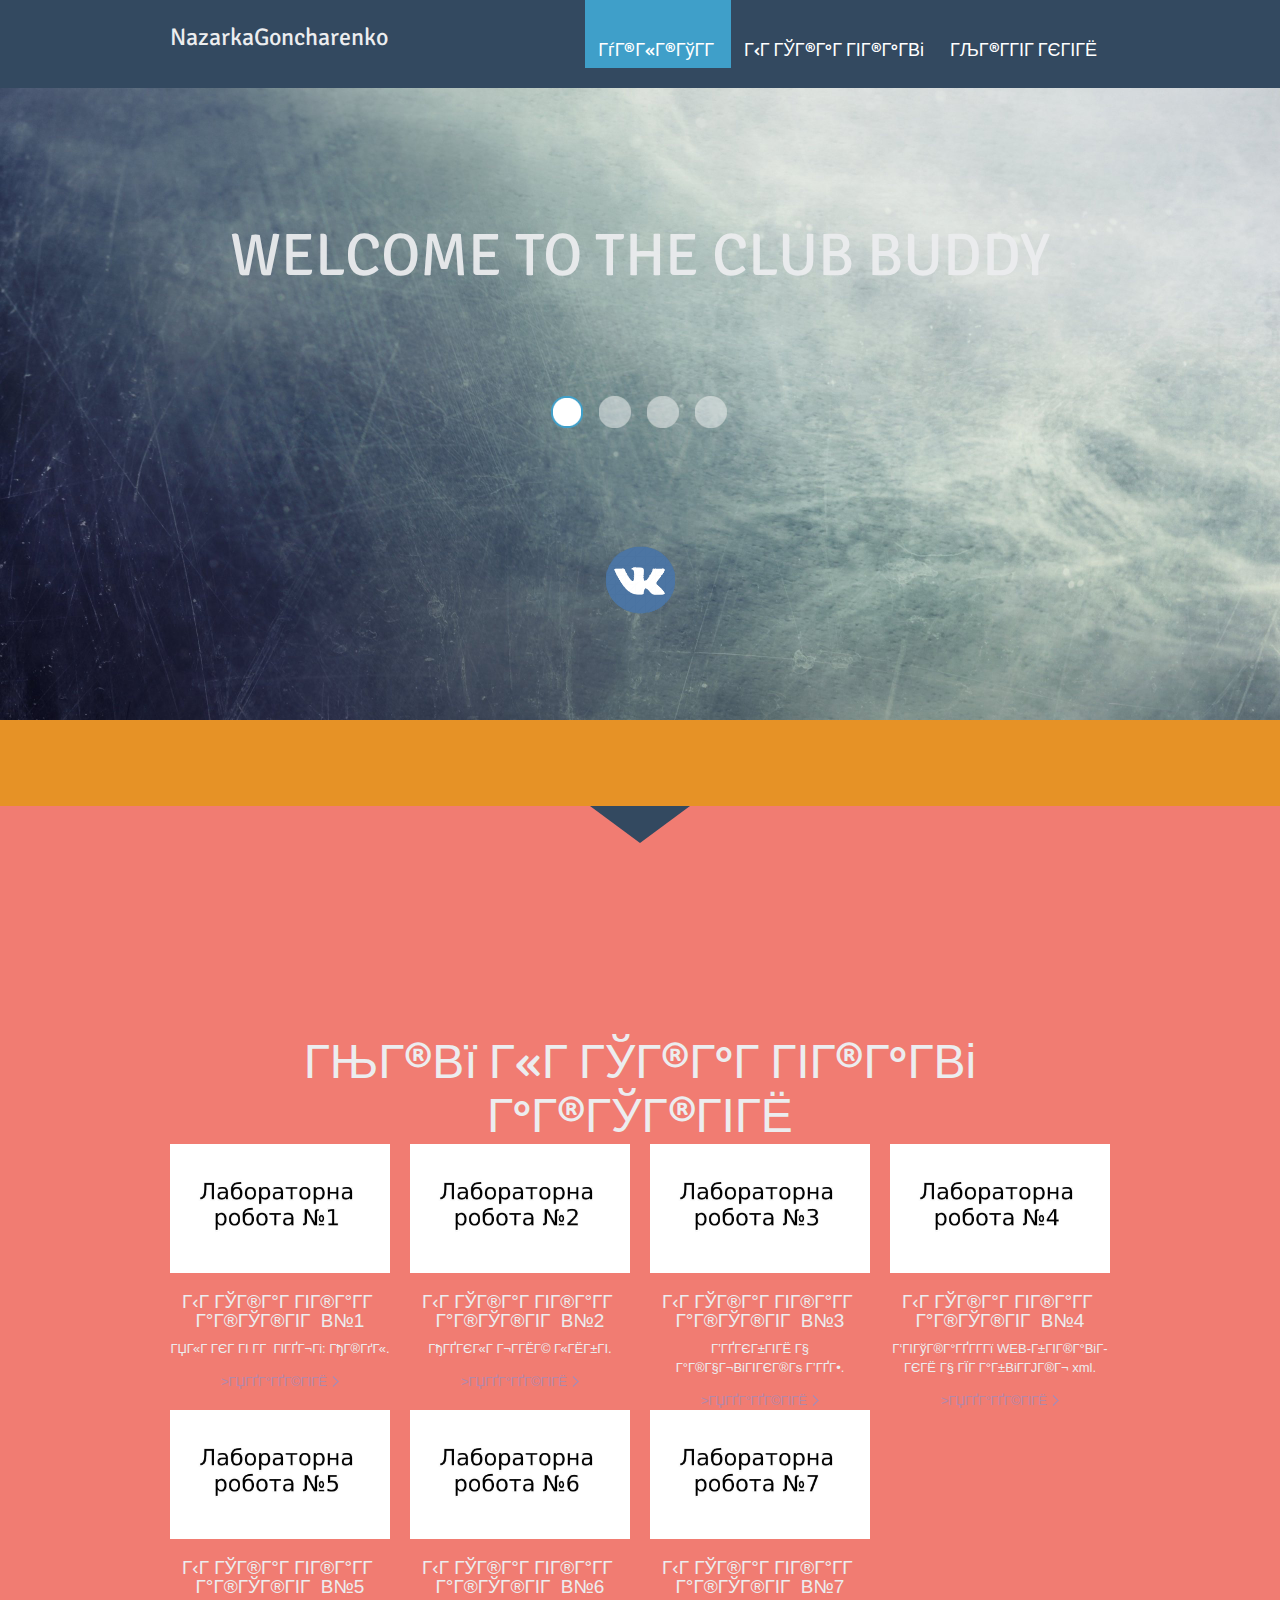
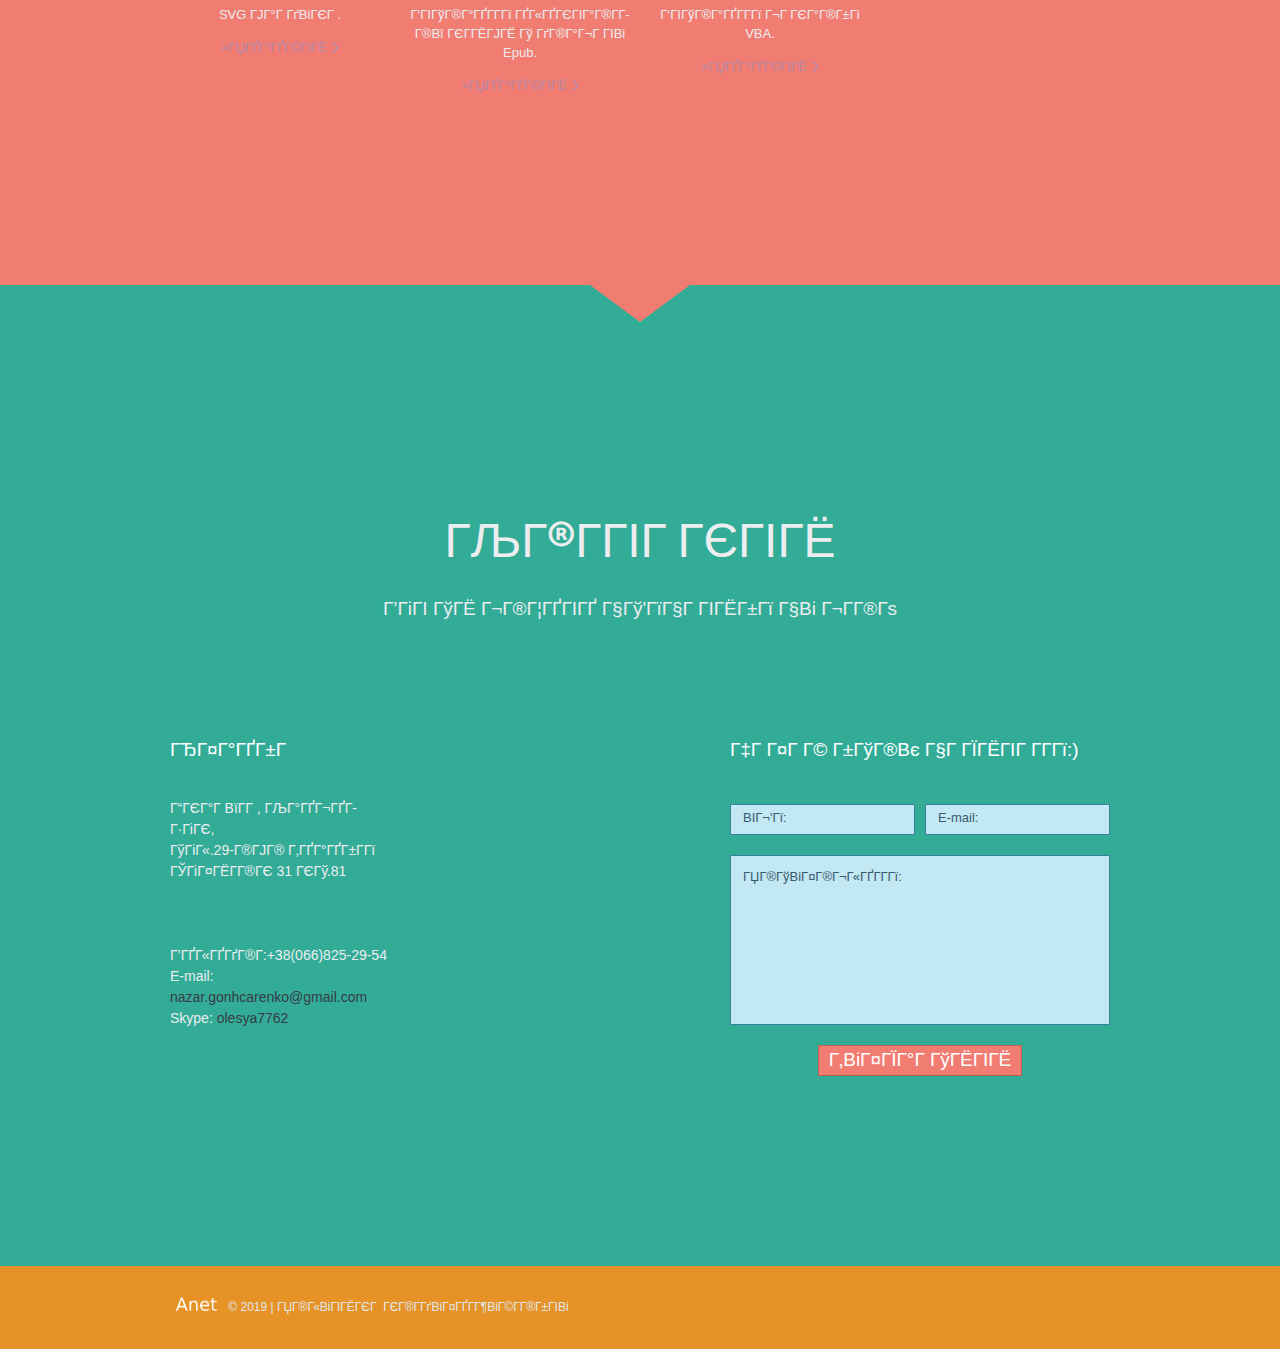
<file: index.html>
<!DOCTYPE html>
<html lang="rus">
	<head>
		<meta charset="windows-1251">
		<title>TwilightGenius</title>
		<link rel="icon" href="images/favicon.ico">
		<link rel="stylesheet" href="css/style.css">
		<link rel="stylesheet" href="css/camera.css">
		<link rel="stylesheet" href="css/form.css">
		<script src="js/jquery.js"></script>
		<script src="js/jquery-migrate-1.1.1.js"></script>
		<script src="js/superfish.js"></script>
		<script src="js/forms.js"></script>
		<script src="js/jquery.ui.totop.js"></script>
		<script src="js/jquery.equalheights.js"></script>
		<script src="js/jquery.easing.1.3.js"></script>
		<script src="js/jquery.ui.totop.js"></script>
		<script src="js/tms-0.4.1.js"></script>
		<script>
			$(document).ready(function(){
				$('.slider_wrapper')._TMS({
					show:0,
					pauseOnHover:false,
					prevBu:'.prev',
					nextBu:'.next',
					playBu:false,
					duration:800,
					preset:'fade',
					pagination:true,
					pagNums:false,
					slideshow:8000,
					numStatus:false,
					banners: 'fade',
					waitBannerAnimation:false,
					progressBar:false
				});
			});
			$(document).ready(function(){
				!function(){
			var map=[]
			 ,names=[]
			 ,win=$(window)
			 ,header=$('header')
			 ,currClass
			$('.content').each(function(n){
			 map[n]=this.offsetTop
			 names[n]=$(this).attr('id')
			})
			win
			 .on('scroll',function(){
				var i=0
				while(map[i++]<=win.scrollTop());
				if(currClass!==names[i-2])
				currClass=names[i-2]
				header.removeAttr("class").addClass(names[i-2])
			 })
			}(); });
					function goToByScroll(id){
				$('html,body').animate({scrollTop: $("#"+id).offset().top},'slow');
				}
				$(document).ready(function(){
					$().UItoTop({ easingType: 'easeOutQuart' });
				});
		</script>
	</head>
	<body class="">
<!--==============================header=================================-->
		<header class="page1">
			<div class="container_12">
				<div class="grid_12">
					<h1><a href="#" onClick="goToByScroll('page1'); return false;">NazarkaGoncharenko</a></h1>
					<div class="menu_block">
						<nav class="">
							<ul class="sf-menu">
								<li class="current men"><a onClick="goToByScroll('page1'); return false;" href="#">Ãîëîâíà </a> <strong class="hover"></strong></li>
								<li class=" men3"><a onClick="goToByScroll('page2'); return false;" href="#">Ëàáîðàòîðí³</a> <strong class="hover"></strong></li>
								<li class=" men4"><a onClick="goToByScroll('page3'); return false;" href="#">Êîíòàêòè</a> <strong class="hover"></strong></li>
							</ul>
						</nav>
						<div class="clear"></div>
					</div>
				</div>
				<div class="clear"></div>
			</div>
		</header>
<!--=======content================================-->
		<div id="page1" class="content">
			<div class="container_12">
				<div class="grid_12">
					<div class="slider_wrapper">
						<ul class="items">
							<li>
								<img src="images/spacer.gif" alt="">
								<div class="caption banner">
									<h2>WELCOME TO THE CLUB BUDDY</h2>
								</div>
							</li>
							<li>
								<img src="images/spacer.gif" alt="">
								<div class="caption banner">
									<h2>ß - Íàçàð Ãîí÷àðåíêî</h2>
								</div>
							</li>
							<li>
								<img src="images/spacer.gif" alt="">
								<div class="caption banner">
									<h2>Âè ïîòðàïèëè â ïåêëî</h2>
								</div>
							</li>
							<li>
								<img src="images/spacer.gif" alt="">
								<div class="caption banner">
									<h2>À ëàáîðàòîðí³ ðîáîòè íèæ÷å</h2>
								</div>
							</li>
						</ul>
					</div>
					<div class="socials">
						<!--a href="https://www.instagram.com/deus_humanity/?hl=ru"></a-->
						<a href="https://vk.com/id170893928"></a>
					</div>
				</div>
			</div>
		</div>
		<div id="page2" class="content">
			<div class="container_12">
				<div class="grid_12">
					<h3>Ìî¿ ëàáîðàòîðí³ ðîáîòè</h3>
				</div>
				<div class="companies">
					<div class="grid_3">
						<img src="images/01.jpg" alt="">
						<div class="text1">Ëàáîðàòîðíà ðîáîòà ¹1</div>Ïëàêàò íà òåìó: Ðîôë.
						<br>
						<a href="ooei/lb1/poster.png" target="_blank;">>Ïåðåéòè</a>
					</div>
<div class="grid_3">
						<img src="images/02.jpg" alt="">
						<div class="text1">Ëàáîðàòîðíà ðîáîòà ¹2</div>Ðåêëàìíèé ëèñò.
						<br>
						<a href="email.html" target="_blank;">>Ïåðåéòè</a>
	</div>
<div class="grid_3">
						<img src="images/03.jpg" alt="">
						<div class="text1">Ëàáîðàòîðíà ðîáîòà ¹3</div>Òåêñòè ç ðîçì³òêîþ ÒåÕ.
						<br>
						<a href="email.html" target="_blank;">>Ïåðåéòè</a>
	</div>
<div class="grid_3">
						<img src="images/04.jpg" alt="">
						<div class="text1">Ëàáîðàòîðíà ðîáîòà ¹4</div>Ñòâîðåííÿ WEB-ñòîð³íêè ç ïàðñ³íãîì xml.
						<br>
						<a href="Parsing.html" target="_blank;">>Ïåðåéòè</a>
	</div>
<div class="grid_3">
						<img src="images/05.jpg" alt="">
						<div class="text1">Ëàáîðàòîðíà ðîáîòà ¹5</div>SVG ãðàô³êà.
						<br>
						<a href="SVG.html" target="_blank;">>Ïåðåéòè</a>
	</div>
<div class="grid_3">
						<img src="images/06.jpg" alt="">
						<div class="text1">Ëàáîðàòîðíà ðîáîòà ¹6</div>Ñòâîðåííÿ åëåêòðîííî¿ êíèãè â ôîðìàò³ Epub.
						<br>
						<a href="email.html" target="_blank;">>Ïåðåéòè</a>
	</div>
<div class="grid_3">
						<img src="images/07.jpg" alt="">
						<div class="text1">Ëàáîðàòîðíà ðîáîòà ¹7</div>Ñòâîðåííÿ ìàêðîñó VBA.
						<br>
						<a href="email.html" target="_blank;">>Ïåðåéòè</a>




					</div>

					
				</div>
			</div>
		</div>
		<div id="page3" class="content">
			<div class="container_12">
				<div class="grid_12">
					<div class="slogan">
						<h3>Êîíòàêòè</h3>
						<div class="text1">
							Òóò âè ìîæåòå çâ'ÿçàòèñÿ ç³ ìíîþ
						</div>
					</div>
				</div>
				<div class="clear"></div>
				<div class="map">
					<div class="grid_3">
						<div class="text1">Àäðåñà</div>
						<address>
							<dl>
								<dt>Óêðà¿íà, Êðåìåí÷óê,<br>
								âóë.29-îãî Âåðåñíÿ áóäèíîê 31 êâ.81</dt>
								<dd><span>Òåëåôîí:</span>+38(066)825-29-54</dd>
								<dd>E-mail: <a href="mailto: nazar.gonhcarenko@gmail.com" class="link-1">nazar.gonhcarenko@gmail.com</a></dd>
								<dd>Skype: <a href="#" class="link-1">olesya7762</a></dd>
							</dl>
						</address>
					</div>
					<div class="grid_3">
						<div class="text1">&nbsp;</div>
						<!--figure class="">
							<iframe src="https://www.google.com/maps/embed?pb=!1m18!1m12!1m3!1d2614.3843253507457!2d33.40814291589439!3d49.06032887930783!2m3!1f0!2f0!3f0!3m2!1i1024!2i768!4f13.1!3m3!1m2!1s0x40d7532e40cec9b3%3A0x913d31e0806da704!2sPershotravneva+St%2C+20%2C+Kremenchuk%2C+Poltavs&#39;ka+oblast%2C+Ukraine%2C+39600!5e0!3m2!1sen!2sus!4v1528974713439" width="600" height="450" frameborder="0" style="border:0" allowfullscreen></iframe>
						</figure-->
					</div>
					<div class="grid_5 prefix_1">
						<div class="text1">Çàäàé ñâîº çàïèòàííÿ:)</div>
						<form id="form">
						<div class="success_wrapper">
						<div class="success">Â³äïðàâëåíî!<br>
						<strong>ß ñêîðî ñâ'ÿæóñÿ ç âàìè.</strong> </div></div>
						<fieldset>
						<label class="name">
						<input type="text" value="²ì'ÿ:">
						<br class="clear">
						<span class="error error-empty">*Öå íåäîïóñòèìå ³ì'ÿ.</span><span class="empty error-empty">*Öå ïîëå îáîâ'ÿçêîâå äî çàïîâíåííÿ!</span> </label>
						<label class="email">
						<input type="text" value="E-mail:">
						<br class="clear">
						<span class="error error-empty">*Öå íåäîïóñòèìèé email.</span><span class="empty error-empty">*Öå ïîëå îáîâ'ÿçêîâå äî çàïîâíåííÿ!</span> </label>
						<label class="message">
						<textarea>Ïîâ³äîìëåííÿ:</textarea>
						<br class="clear">
						<span class="error">*Ïîâ³äîìëåííÿ äóæå êîðîòêå.</span> <span class="empty">*Öå ïîëå îáîâ'ÿçêîâå äî çàïîâíåííÿ!</span> </label>
						<div class="clear"></div>
						<div class="btns"><a data-type="submit" class="link1">Â³äïðàâèòè</a>
						<div class="clear"></div>
						</div></fieldset></form>
					</div>
					<div class="clear"></div>
				</div>
			</div>
		</div>
<!--==============================footer=================================-->
		<footer>
			<div class="container_12">
				<div class="grid_12">
					<div class="copy">
						<a onClick="goToByScroll('page1'); return false;" href="#"><img src="images/footer_logo.png" alt=""></a>  &copy; 2019 | <a href="#">Ïîë³òèêà êîíô³äåíö³éíîñò³</a>
					</div>
				</div>
				<div class="clear"></div>
			</div>
		</footer>
	</body>
</html>
</file>
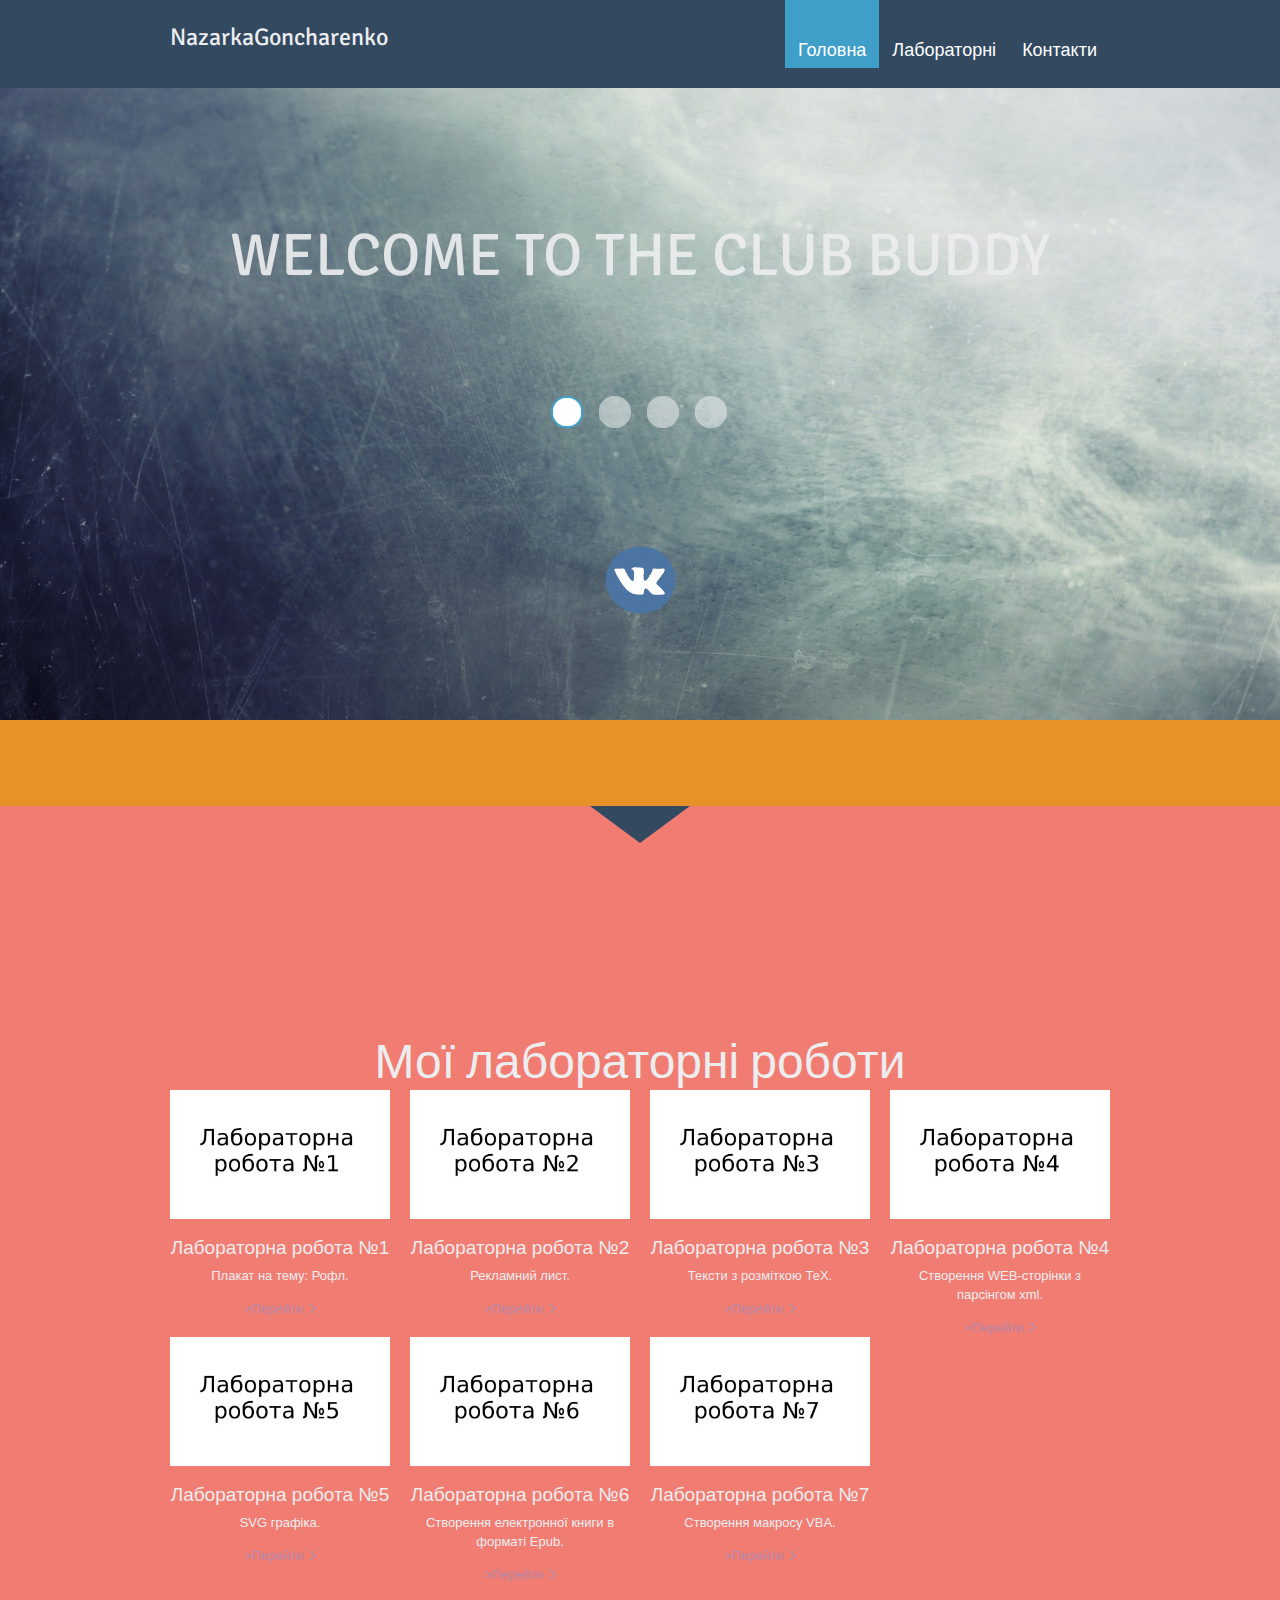
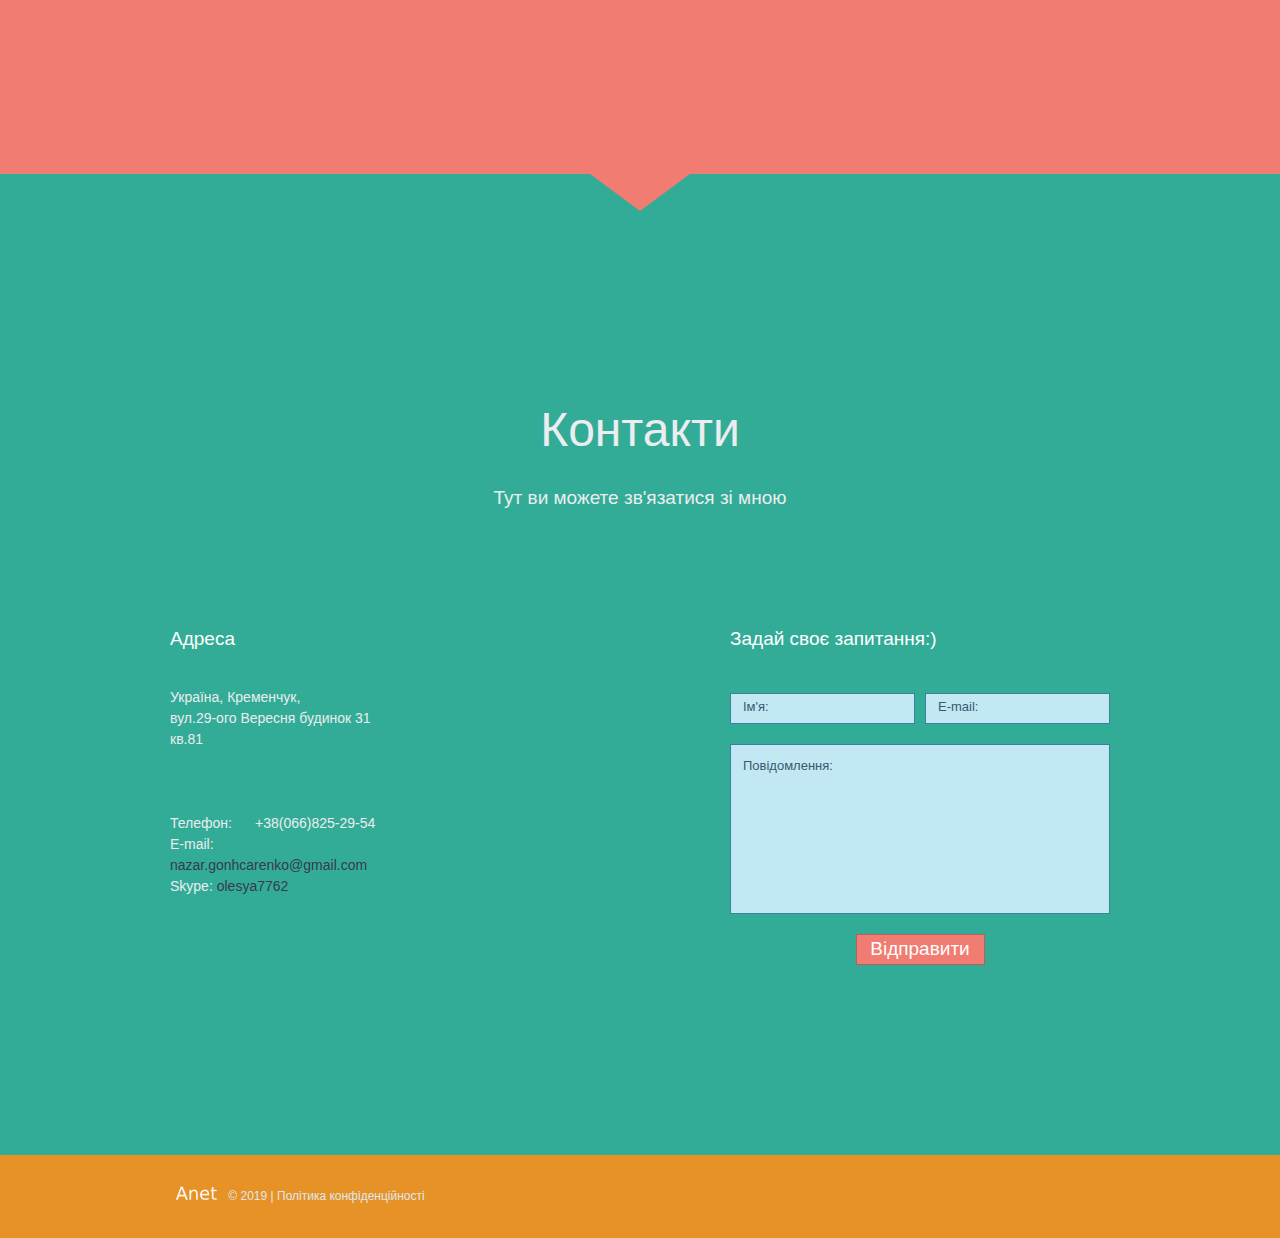
<file: NazarkaGoncharenko.github.io-master/index.html>
<!DOCTYPE html>
<html lang="en">
	<head>
		<meta charset="windows-1251">
		<title>TwilightGenius</title>
		<link rel="icon" href="images/favicon.ico">
		<link rel="stylesheet" href="css/style.css">
		<link rel="stylesheet" href="css/camera.css">
		<link rel="stylesheet" href="css/form.css">
		<script src="js/jquery.js"></script>
		<script src="js/jquery-migrate-1.1.1.js"></script>
		<script src="js/superfish.js"></script>
		<script src="js/forms.js"></script>
		<script src="js/jquery.ui.totop.js"></script>
		<script src="js/jquery.equalheights.js"></script>
		<script src="js/jquery.easing.1.3.js"></script>
		<script src="js/jquery.ui.totop.js"></script>
		<script src="js/tms-0.4.1.js"></script>
		<script>
			$(document).ready(function(){
				$('.slider_wrapper')._TMS({
					show:0,
					pauseOnHover:false,
					prevBu:'.prev',
					nextBu:'.next',
					playBu:false,
					duration:800,
					preset:'fade',
					pagination:true,
					pagNums:false,
					slideshow:8000,
					numStatus:false,
					banners: 'fade',
					waitBannerAnimation:false,
					progressBar:false
				});
			});
			$(document).ready(function(){
				!function(){
			var map=[]
			 ,names=[]
			 ,win=$(window)
			 ,header=$('header')
			 ,currClass
			$('.content').each(function(n){
			 map[n]=this.offsetTop
			 names[n]=$(this).attr('id')
			})
			win
			 .on('scroll',function(){
				var i=0
				while(map[i++]<=win.scrollTop());
				if(currClass!==names[i-2])
				currClass=names[i-2]
				header.removeAttr("class").addClass(names[i-2])
			 })
			}(); });
					function goToByScroll(id){
				$('html,body').animate({scrollTop: $("#"+id).offset().top},'slow');
				}
				$(document).ready(function(){
					$().UItoTop({ easingType: 'easeOutQuart' });
				});
		</script>
	</head>
	<body class="">
<!--==============================header=================================-->
		<header class="page1">
			<div class="container_12">
				<div class="grid_12">
					<h1><a href="#" onClick="goToByScroll('page1'); return false;">NazarkaGoncharenko</a></h1>
					<div class="menu_block">
						<nav class="">
							<ul class="sf-menu">
								<li class="current men"><a onClick="goToByScroll('page1'); return false;" href="#">������� </a> <strong class="hover"></strong></li>
								<li class=" men3"><a onClick="goToByScroll('page2'); return false;" href="#">�����������</a> <strong class="hover"></strong></li>
								<li class=" men4"><a onClick="goToByScroll('page3'); return false;" href="#">��������</a> <strong class="hover"></strong></li>
							</ul>
						</nav>
						<div class="clear"></div>
					</div>
				</div>
				<div class="clear"></div>
			</div>
		</header>
<!--=======content================================-->
		<div id="page1" class="content">
			<div class="container_12">
				<div class="grid_12">
					<div class="slider_wrapper">
						<ul class="items">
							<li>
								<img src="images/spacer.gif" alt="">
								<div class="caption banner">
									<h2>WELCOME TO THE CLUB BUDDY</h2>
								</div>
							</li>
							<li>
								<img src="images/spacer.gif" alt="">
								<div class="caption banner">
									<h2>� - ����� ����������</h2>
								</div>
							</li>
							<li>
								<img src="images/spacer.gif" alt="">
								<div class="caption banner">
									<h2>�� ��������� � �����</h2>
								</div>
							</li>
							<li>
								<img src="images/spacer.gif" alt="">
								<div class="caption banner">
									<h2>� ����������� ������ �����</h2>
								</div>
							</li>
						</ul>
					</div>
					<div class="socials">
						<!--a href="https://www.instagram.com/deus_humanity/?hl=ru"></a-->
						<a href="https://vk.com/id170893928"></a>
					</div>
				</div>
			</div>
		</div>
		<div id="page2" class="content">
			<div class="container_12">
				<div class="grid_12">
					<h3>�� ����������� ������</h3>
				</div>
				<div class="companies">
					<div class="grid_3">
						<img src="images/01.jpg" alt="">
						<div class="text1">����������� ������ �1</div>������ �� ����: ����.
						<br>
						<a href="ooei/lb1/poster.png" target="_blank;">>�������</a>
					</div>
<div class="grid_3">
						<img src="images/02.jpg" alt="">
						<div class="text1">����������� ������ �2</div>��������� ����.
						<br>
						<a href="email.html" target="_blank;">>�������</a>
	</div>
<div class="grid_3">
						<img src="images/03.jpg" alt="">
						<div class="text1">����������� ������ �3</div>������ � �������� ���.
						<br>
						<a href="email.html" target="_blank;">>�������</a>
	</div>
<div class="grid_3">
						<img src="images/04.jpg" alt="">
						<div class="text1">����������� ������ �4</div>��������� WEB-������� � �������� xml.
						<br>
						<a href="Parsing.html" target="_blank;">>�������</a>
	</div>
<div class="grid_3">
						<img src="images/05.jpg" alt="">
						<div class="text1">����������� ������ �5</div>SVG �������.
						<br>
						<a href="SVG.html" target="_blank;">>�������</a>
	</div>
<div class="grid_3">
						<img src="images/06.jpg" alt="">
						<div class="text1">����������� ������ �6</div>��������� ���������� ����� � ������ Epub.
						<br>
						<a href="email.html" target="_blank;">>�������</a>
	</div>
<div class="grid_3">
						<img src="images/07.jpg" alt="">
						<div class="text1">����������� ������ �7</div>��������� ������� VBA.
						<br>
						<a href="email.html" target="_blank;">>�������</a>




					</div>

					
				</div>
			</div>
		</div>
		<div id="page3" class="content">
			<div class="container_12">
				<div class="grid_12">
					<div class="slogan">
						<h3>��������</h3>
						<div class="text1">
							��� �� ������ ��'������� � ����
						</div>
					</div>
				</div>
				<div class="clear"></div>
				<div class="map">
					<div class="grid_3">
						<div class="text1">������</div>
						<address>
							<dl>
								<dt>������, ���������,<br>
								���.29-��� ������� ������� 31 ��.81</dt>
								<dd><span>�������:</span>+38(066)825-29-54</dd>
								<dd>E-mail: <a href="mailto: nazar.gonhcarenko@gmail.com" class="link-1">nazar.gonhcarenko@gmail.com</a></dd>
								<dd>Skype: <a href="#" class="link-1">olesya7762</a></dd>
							</dl>
						</address>
					</div>
					<div class="grid_3">
						<div class="text1">&nbsp;</div>
						<!--figure class="">
							<iframe src="https://www.google.com/maps/embed?pb=!1m18!1m12!1m3!1d2614.3843253507457!2d33.40814291589439!3d49.06032887930783!2m3!1f0!2f0!3f0!3m2!1i1024!2i768!4f13.1!3m3!1m2!1s0x40d7532e40cec9b3%3A0x913d31e0806da704!2sPershotravneva+St%2C+20%2C+Kremenchuk%2C+Poltavs&#39;ka+oblast%2C+Ukraine%2C+39600!5e0!3m2!1sen!2sus!4v1528974713439" width="600" height="450" frameborder="0" style="border:0" allowfullscreen></iframe>
						</figure-->
					</div>
					<div class="grid_5 prefix_1">
						<div class="text1">����� ��� ���������:)</div>
						<form id="form">
						<div class="success_wrapper">
						<div class="success">³���������!<br>
						<strong>� ����� ��'����� � ����.</strong> </div></div>
						<fieldset>
						<label class="name">
						<input type="text" value="��'�:">
						<br class="clear">
						<span class="error error-empty">*�� ����������� ��'�.</span><span class="empty error-empty">*�� ���� ����'������ �� ����������!</span> </label>
						<label class="email">
						<input type="text" value="E-mail:">
						<br class="clear">
						<span class="error error-empty">*�� ������������ email.</span><span class="empty error-empty">*�� ���� ����'������ �� ����������!</span> </label>
						<label class="message">
						<textarea>�����������:</textarea>
						<br class="clear">
						<span class="error">*����������� ���� �������.</span> <span class="empty">*�� ���� ����'������ �� ����������!</span> </label>
						<div class="clear"></div>
						<div class="btns"><a data-type="submit" class="link1">³��������</a>
						<div class="clear"></div>
						</div></fieldset></form>
					</div>
					<div class="clear"></div>
				</div>
			</div>
		</div>
<!--==============================footer=================================-->
		<footer>
			<div class="container_12">
				<div class="grid_12">
					<div class="copy">
						<a onClick="goToByScroll('page1'); return false;" href="#"><img src="images/footer_logo.png" alt=""></a>  &copy; 2019 | <a href="#">������� ���������������</a>
					</div>
				</div>
				<div class="clear"></div>
			</div>
		</footer>
	</body>
</html>
</file>
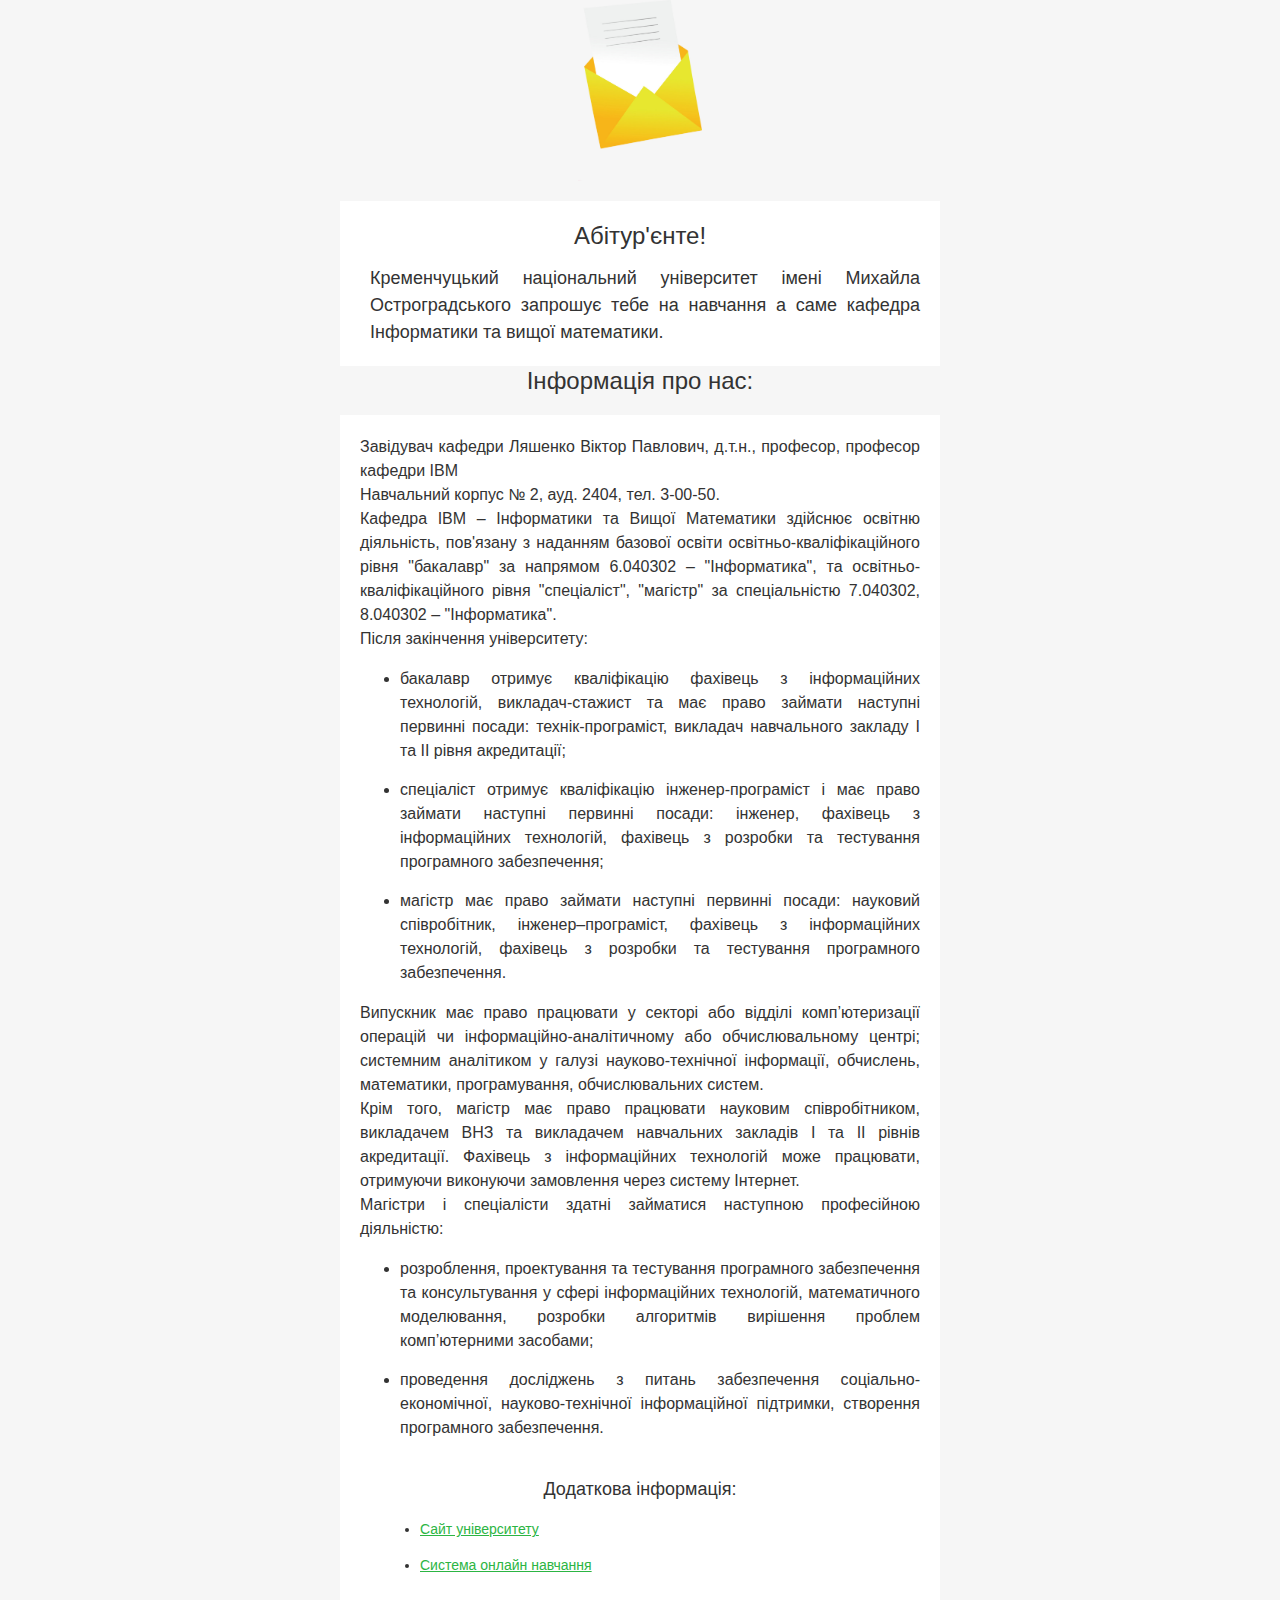
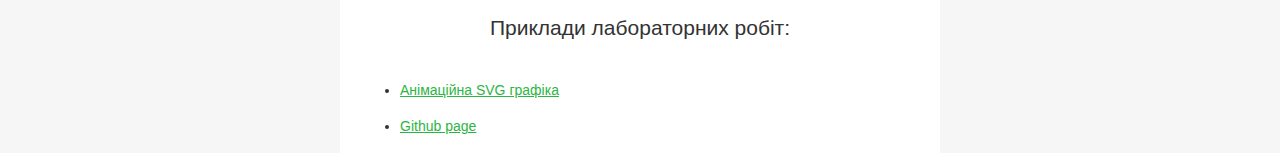
<file: email.html>
<!DOCTYPE html PUBLIC "-//W3C//DTD XHTML 1.0 Transitional//EN" "http://www.w3.org/TR/xhtml1/DTD/xhtml1-transitional.dtd">
<html style="width:100%;font-family:arial, 'helvetica neue', helvetica, sans-serif;-webkit-text-size-adjust:100%;-ms-text-size-adjust:100%;padding:0;Margin:0;">
 <head> 
  <meta charset="UTF-8"> 
  <meta content="width=device-width, initial-scale=1" name="viewport"> 
  <meta name="x-apple-disable-message-reformatting"> 
  <meta http-equiv="X-UA-Compatible" content="IE=edge"> 
  <meta content="telephone=no" name="format-detection"> 
  <title>123</title> 
  <!--[if (mso 16)]>
    <style type="text/css">
    a {text-decoration: none;}
    </style>
    <![endif]--> 
  <!--[if gte mso 9]><style>sup { font-size: 100% !important; }</style><![endif]--> 
  <style type="text/css">
@media only screen and (max-width:600px) {p, ul li, ol li, a { font-size:16px!important; line-height:150%!important } h1 { font-size:30px!important; text-align:center; line-height:120%!important } h2 { font-size:26px!important; text-align:center; line-height:120%!important } h3 { font-size:20px!important; text-align:center; line-height:120%!important } h1 a { font-size:30px!important } h2 a { font-size:26px!important } h3 a { font-size:20px!important } .es-menu td a { font-size:16px!important } .es-header-body p, .es-header-body ul li, .es-header-body ol li, .es-header-body a { font-size:16px!important } .es-footer-body p, .es-footer-body ul li, .es-footer-body ol li, .es-footer-body a { font-size:16px!important } .es-infoblock p, .es-infoblock ul li, .es-infoblock ol li, .es-infoblock a { font-size:12px!important } *[class="gmail-fix"] { display:none!important } .es-m-txt-c, .es-m-txt-c h1, .es-m-txt-c h2, .es-m-txt-c h3 { text-align:center!important } .es-m-txt-r, .es-m-txt-r h1, .es-m-txt-r h2, .es-m-txt-r h3 { text-align:right!important } .es-m-txt-l, .es-m-txt-l h1, .es-m-txt-l h2, .es-m-txt-l h3 { text-align:left!important } .es-m-txt-r img, .es-m-txt-c img, .es-m-txt-l img { display:inline!important } .es-button-border { display:block!important } a.es-button { font-size:20px!important; display:block!important; border-width:10px 0px 10px 0px!important } .es-btn-fw { border-width:10px 0px!important; text-align:center!important } .es-adaptive table, .es-btn-fw, .es-btn-fw-brdr, .es-left, .es-right { width:100%!important } .es-content table, .es-header table, .es-footer table, .es-content, .es-footer, .es-header { width:100%!important; max-width:600px!important } .es-adapt-td { display:block!important; width:100%!important } .adapt-img { width:100%!important; height:auto!important } .es-m-p0 { padding:0px!important } .es-m-p0r { padding-right:0px!important } .es-m-p0l { padding-left:0px!important } .es-m-p0t { padding-top:0px!important } .es-m-p0b { padding-bottom:0!important } .es-m-p20b { padding-bottom:20px!important } .es-mobile-hidden, .es-hidden { display:none!important } .es-desk-hidden { display:table-row!important; width:auto!important; overflow:visible!important; float:none!important; max-height:inherit!important; line-height:inherit!important } .es-desk-menu-hidden { display:table-cell!important } table.es-table-not-adapt, .esd-block-html table { width:auto!important } table.es-social { display:inline-block!important } table.es-social td { display:inline-block!important } }
#outlook a {
	padding:0;
}
.ExternalClass {
	width:100%;
}
.ExternalClass,
.ExternalClass p,
.ExternalClass span,
.ExternalClass font,
.ExternalClass td,
.ExternalClass div {
	line-height:100%;
}
.es-button {
	mso-style-priority:100!important;
	text-decoration:none!important;
}
a[x-apple-data-detectors] {
	color:inherit!important;
	text-decoration:none!important;
	font-size:inherit!important;
	font-family:inherit!important;
	font-weight:inherit!important;
	line-height:inherit!important;
}
.es-desk-hidden {
	display:none;
	float:left;
	overflow:hidden;
	width:0;
	max-height:0;
	line-height:0;
	mso-hide:all;
}
</style> 
 </head> 
 <body style="width:100%;font-family:arial, 'helvetica neue', helvetica, sans-serif;-webkit-text-size-adjust:100%;-ms-text-size-adjust:100%;padding:0;Margin:0;"> 
  <div class="es-wrapper-color" style="background-color:#F6F6F6;"> 
   <!--[if gte mso 9]>
			<v:background xmlns:v="urn:schemas-microsoft-com:vml" fill="t">
				<v:fill type="tile" color="#f6f6f6"></v:fill>
			</v:background>
		<![endif]--> 
   <table cellpadding="0" cellspacing="0" class="es-wrapper" width="100%" style="mso-table-lspace:0pt;mso-table-rspace:0pt;border-collapse:collapse;border-spacing:0px;padding:0;Margin:0;width:100%;height:100%;background-repeat:repeat;background-position:center top;"> 
     <tr style="border-collapse:collapse;"> 
      <td valign="top" style="padding:0;Margin:0;"> 
       <table cellpadding="0" cellspacing="0" class="es-header" align="center" style="mso-table-lspace:0pt;mso-table-rspace:0pt;border-collapse:collapse;border-spacing:0px;table-layout:fixed !important;width:100%;background-color:transparent;background-repeat:repeat;background-position:center top;"> 
         <tr style="border-collapse:collapse;"> 
          <td align="center" style="padding:0;Margin:0;"> 
           <table class="es-header-body" align="center" cellpadding="0" cellspacing="0" width="600" style="mso-table-lspace:0pt;mso-table-rspace:0pt;border-collapse:collapse;border-spacing:0px;background-color:transparent;"> 
             <tr style="border-collapse:collapse;"> 
              <td align="left" style="padding:0;Margin:0;padding-bottom:20px;padding-left:20px;padding-right:20px;"> 
               <table cellpadding="0" cellspacing="0" width="100%" style="mso-table-lspace:0pt;mso-table-rspace:0pt;border-collapse:collapse;border-spacing:0px;"> 
                 <tr style="border-collapse:collapse;"> 
                  <td width="560" align="center" valign="top" style="padding:0;Margin:0;"> 
                   <table cellpadding="0" cellspacing="0" width="100%" style="mso-table-lspace:0pt;mso-table-rspace:0pt;border-collapse:collapse;border-spacing:0px;"> 
                     <tr style="border-collapse:collapse;"> 
                      <td align="center" class="es-m-txt-c" style="padding:0;Margin:0;"> <a href="http://viewstripo.email" target="_blank" style="-webkit-text-size-adjust:none;-ms-text-size-adjust:none;mso-line-height-rule:exactly;font-family:arial, 'helvetica neue', helvetica, sans-serif;font-size:14px;text-decoration:underline;color:#1376C8;"><img src="images/36901555760794346.jpg" alt="" width="124" style="display:block;border:0;outline:none;text-decoration:none;-ms-interpolation-mode:bicubic;"></a> </td> 
                     </tr> 
                   </table> </td> 
                 </tr> 
               </table> </td> 
             </tr> 
           </table> </td> 
         </tr> 
       </table> 
       <table cellpadding="0" cellspacing="0" class="es-content" align="center" style="mso-table-lspace:0pt;mso-table-rspace:0pt;border-collapse:collapse;border-spacing:0px;table-layout:fixed !important;width:100%;"> 
         <tr style="border-collapse:collapse;"> 
          <td align="center" style="padding:0;Margin:0;"> 
           <table class="es-content-body" align="center" cellpadding="0" cellspacing="0" width="600" style="mso-table-lspace:0pt;mso-table-rspace:0pt;border-collapse:collapse;border-spacing:0px;background-color:#FFFFFF;"> 
             <tr style="border-collapse:collapse;"> 
              <td align="left" style="padding:20px;Margin:0;"> 
               <table cellpadding="0" cellspacing="0" width="100%" style="mso-table-lspace:0pt;mso-table-rspace:0pt;border-collapse:collapse;border-spacing:0px;"> 
                 <tr style="border-collapse:collapse;"> 
                  <td width="560" align="center" valign="top" style="padding:0;Margin:0;"> 
                   <table cellpadding="0" cellspacing="0" width="100%" style="mso-table-lspace:0pt;mso-table-rspace:0pt;border-collapse:collapse;border-spacing:0px;"> 
                     <tr style="border-collapse:collapse;"> 
                      <td align="center" style="padding:0;Margin:0;padding-bottom:15px;"> <h2 style="Margin:0;line-height:29px;mso-line-height-rule:exactly;font-family:'comic sans ms', 'marker felt-thin', arial, sans-serif;font-size:24px;font-style:normal;font-weight:normal;color:#333333;">Абітур'єнте!</h2> </td> 
                     </tr> 
                     <tr style="border-collapse:collapse;"> 
                      <td style="padding:0;Margin:0;padding-left:10px;"> <p style="Margin:0;-webkit-text-size-adjust:none;-ms-text-size-adjust:none;mso-line-height-rule:exactly;font-size:18px;font-family:'comic sans ms', 'marker felt-thin', arial, sans-serif;line-height:27px;color:#333333;text-align:justify;">Кременчуцький національний університет імені Михайла Остроградського запрошує тебе&nbsp;на навчання а саме кафедра Інформатики та вищої математики.</p> </td> 
                     </tr> 
                   </table> </td> 
                 </tr> 
               </table> </td> 
             </tr> 
           </table> </td> 
         </tr> 
       </table> 
       <table cellpadding="0" cellspacing="0" class="es-content" align="center" style="mso-table-lspace:0pt;mso-table-rspace:0pt;border-collapse:collapse;border-spacing:0px;table-layout:fixed !important;width:100%;"> 
         <tr style="border-collapse:collapse;"> 
          <td align="center" style="padding:0;Margin:0;"> 
           <table class="es-content-body" align="center" cellpadding="0" cellspacing="0" width="600" style="mso-table-lspace:0pt;mso-table-rspace:0pt;border-collapse:collapse;border-spacing:0px;background-color:#FFFFFF;"> 
             <tr style="border-collapse:collapse;"> 
              <td align="left" style="padding:0;Margin:0;"> 
               <table cellpadding="0" cellspacing="0" width="100%" style="mso-table-lspace:0pt;mso-table-rspace:0pt;border-collapse:collapse;border-spacing:0px;"> 
                 <tr style="border-collapse:collapse;"> 
                  <td width="600" align="center" valign="top" style="padding:0;Margin:0;"> 
                   <table cellpadding="0" cellspacing="0" width="100%" bgcolor="#f6f6f6" style="mso-table-lspace:0pt;mso-table-rspace:0pt;border-collapse:collapse;border-spacing:0px;background-color:#F6F6F6;"> 
                     <tr style="border-collapse:collapse;"> 
                      <td align="left" style="padding:0;Margin:0;padding-bottom:20px;"> <h2 style="Margin:0;line-height:29px;mso-line-height-rule:exactly;font-family:'comic sans ms', 'marker felt-thin', arial, sans-serif;font-size:24px;font-style:normal;font-weight:normal;color:#333333;text-align:center;">Інформація про нас:</h2> </td> 
                     </tr> 
                   </table> </td> 
                 </tr> 
               </table> </td> 
             </tr> 
             <tr style="border-collapse:collapse;"> 
              <td align="left" style="padding:0;Margin:0;padding-top:20px;padding-left:20px;padding-right:20px;"> 
               <table cellpadding="0" cellspacing="0" width="100%" style="mso-table-lspace:0pt;mso-table-rspace:0pt;border-collapse:collapse;border-spacing:0px;"> 
                 <tr style="border-collapse:collapse;"> 
                  <td width="560" align="center" valign="top" style="padding:0;Margin:0;"> 
                   <table cellpadding="0" cellspacing="0" width="100%" style="mso-table-lspace:0pt;mso-table-rspace:0pt;border-collapse:collapse;border-spacing:0px;"> 
                     <tr style="border-collapse:collapse;"> 
                      <td style="padding:0;Margin:0;"> <p style="Margin:0;-webkit-text-size-adjust:none;-ms-text-size-adjust:none;mso-line-height-rule:exactly;font-size:16px;font-family:'comic sans ms', 'marker felt-thin', arial, sans-serif;line-height:24px;color:#333333;text-align:justify;">Завідувач кафедри Ляшенко Віктор Павлович, д.т.н., професор, професор кафедри ІВМ</p><p style="Margin:0;-webkit-text-size-adjust:none;-ms-text-size-adjust:none;mso-line-height-rule:exactly;font-size:16px;font-family:'comic sans ms', 'marker felt-thin', arial, sans-serif;line-height:24px;color:#333333;text-align:justify;">Навчальний корпус № 2, ауд. 2404, тел. 3-00-50.</p><p style="Margin:0;-webkit-text-size-adjust:none;-ms-text-size-adjust:none;mso-line-height-rule:exactly;font-size:16px;font-family:'comic sans ms', 'marker felt-thin', arial, sans-serif;line-height:24px;color:#333333;text-align:justify;">Кафедра IBM – Інформатики та Вищої Математики здійснює освітню діяльність, пов'язану з наданням базової освіти освітньо-кваліфікаційного рівня "бакалавр" за напрямом 6.040302 – "Інформатика", та освітньо-кваліфікаційного рівня "спеціаліст", "магістр" за спеціальністю 7.040302, 8.040302 – "Інформатика".</p><p style="Margin:0;-webkit-text-size-adjust:none;-ms-text-size-adjust:none;mso-line-height-rule:exactly;font-size:16px;font-family:'comic sans ms', 'marker felt-thin', arial, sans-serif;line-height:24px;color:#333333;text-align:justify;">Після закінчення університету:</p> 
                       <ul> 
                        <li style="-webkit-text-size-adjust:none;-ms-text-size-adjust:none;mso-line-height-rule:exactly;font-size:16px;font-family:'comic sans ms', 'marker felt-thin', arial, sans-serif;line-height:24px;Margin-bottom:15px;color:#333333;text-align:justify;">бакалавр отримує кваліфікацію фахівець з інформаційних технологій, викладач-стажист та має право займати наступні первинні посади: технік-програміст, викладач навчального закладу I та II рівня акредитації;</li> 
                        <li style="-webkit-text-size-adjust:none;-ms-text-size-adjust:none;mso-line-height-rule:exactly;font-size:16px;font-family:'comic sans ms', 'marker felt-thin', arial, sans-serif;line-height:24px;Margin-bottom:15px;color:#333333;text-align:justify;">спеціаліст отримує кваліфікацію інженер-програміст і має право займати наступні первинні посади: інженер, фахівець з інформаційних технологій, фахівець з розробки та тестування програмного забезпечення;</li> 
                        <li style="-webkit-text-size-adjust:none;-ms-text-size-adjust:none;mso-line-height-rule:exactly;font-size:16px;font-family:'comic sans ms', 'marker felt-thin', arial, sans-serif;line-height:24px;Margin-bottom:15px;color:#333333;text-align:justify;">магістр має право займати наступні первинні посади: науковий співробітник, інженер–програміст, фахівець з інформаційних технологій, фахівець з розробки та тестування програмного забезпечення.</li> 
                       </ul><p style="Margin:0;-webkit-text-size-adjust:none;-ms-text-size-adjust:none;mso-line-height-rule:exactly;font-size:16px;font-family:'comic sans ms', 'marker felt-thin', arial, sans-serif;line-height:24px;color:#333333;text-align:justify;">Випускник має право працювати у секторі або відділі комп’ютеризації операцій чи інформаційно-аналітичному або обчислювальному центрі; системним аналітиком у галузі науково-технічної інформації, обчислень, математики, програмування, обчислювальних систем.</p><p style="Margin:0;-webkit-text-size-adjust:none;-ms-text-size-adjust:none;mso-line-height-rule:exactly;font-size:16px;font-family:'comic sans ms', 'marker felt-thin', arial, sans-serif;line-height:24px;color:#333333;text-align:justify;">Крім того, магістр має право працювати науковим співробітником, викладачем ВНЗ та викладачем навчальних закладів I та II рівнів акредитації. Фахівець з інформаційних технологій може працювати, отримуючи виконуючи замовлення через систему Інтернет.</p><p style="Margin:0;-webkit-text-size-adjust:none;-ms-text-size-adjust:none;mso-line-height-rule:exactly;font-size:16px;font-family:'comic sans ms', 'marker felt-thin', arial, sans-serif;line-height:24px;color:#333333;text-align:justify;">Магістри і спеціалісти здатні займатися наступною професійною діяльністю:</p> 
                       <ul> 
                        <li style="-webkit-text-size-adjust:none;-ms-text-size-adjust:none;mso-line-height-rule:exactly;font-size:16px;font-family:'comic sans ms', 'marker felt-thin', arial, sans-serif;line-height:24px;Margin-bottom:15px;color:#333333;text-align:justify;">розроблення, проектування та тестування програмного забезпечення та консультування у сфері інформаційних технологій, математичного моделювання, розробки алгоритмів вирішення проблем комп’ютерними засобами;</li> 
                        <li style="-webkit-text-size-adjust:none;-ms-text-size-adjust:none;mso-line-height-rule:exactly;font-size:16px;font-family:'comic sans ms', 'marker felt-thin', arial, sans-serif;line-height:24px;Margin-bottom:15px;color:#333333;text-align:justify;">проведення досліджень з питань забезпечення соціально-економічної, науково-технічної інформаційної підтримки, створення програмного забезпечення.</li> 
                       </ul> </td> 
                     </tr> 
                   </table> </td> 
                 </tr> 
               </table> </td> 
             </tr> 
             <tr style="border-collapse:collapse;"> 
              <td align="left" style="padding:0;Margin:0;padding-top:20px;padding-left:20px;padding-right:20px;"> 
               <table cellpadding="0" cellspacing="0" width="100%" style="mso-table-lspace:0pt;mso-table-rspace:0pt;border-collapse:collapse;border-spacing:0px;"> 
                 <tr style="border-collapse:collapse;"> 
                  <td width="560" align="center" valign="top" style="padding:0;Margin:0;"> 
                   <table cellpadding="0" cellspacing="0" width="100%" style="mso-table-lspace:0pt;mso-table-rspace:0pt;border-collapse:collapse;border-spacing:0px;"> 
                     <tr style="border-collapse:collapse;"> 
                      <td align="left" style="padding:0;Margin:0;"> <p style="Margin:0;-webkit-text-size-adjust:none;-ms-text-size-adjust:none;mso-line-height-rule:exactly;font-size:18px;font-family:'comic sans ms', 'marker felt-thin', arial, sans-serif;line-height:27px;color:#333333;text-align:center;">Додаткова інформація:</p> </td> 
                     </tr> 
                   </table> </td> 
                 </tr> 
               </table> </td> 
             </tr> 
             <tr style="border-collapse:collapse;"> 
              <td align="left" style="padding:0;Margin:0;padding-left:40px;"> 
               <table cellpadding="0" cellspacing="0" width="100%" style="mso-table-lspace:0pt;mso-table-rspace:0pt;border-collapse:collapse;border-spacing:0px;"> 
                 <tr style="border-collapse:collapse;"> 
                  <td width="560" align="center" valign="top" style="padding:0;Margin:0;"> 
                   <table cellpadding="0" cellspacing="0" width="100%" style="mso-table-lspace:0pt;mso-table-rspace:0pt;border-collapse:collapse;border-spacing:0px;"> 
                     <tr style="border-collapse:collapse;"> 
                      <td style="padding:0;Margin:0;"> 
                       <ul> 
                        <li style="-webkit-text-size-adjust:none;-ms-text-size-adjust:none;mso-line-height-rule:exactly;font-size:14px;font-family:arial, 'helvetica neue', helvetica, sans-serif;line-height:21px;Margin-bottom:15px;color:#333333;"><a href="http://www.kdu.edu.ua/" style="-webkit-text-size-adjust:none;-ms-text-size-adjust:none;mso-line-height-rule:exactly;font-family:arial, 'helvetica neue', helvetica, sans-serif;font-size:14px;text-decoration:underline;color:#2CB543;">Сайт університету</a> </li> 
                        <li style="-webkit-text-size-adjust:none;-ms-text-size-adjust:none;mso-line-height-rule:exactly;font-size:14px;font-family:arial, 'helvetica neue', helvetica, sans-serif;line-height:21px;Margin-bottom:15px;color:#333333;"><a href="http://krnu.org" style="-webkit-text-size-adjust:none;-ms-text-size-adjust:none;mso-line-height-rule:exactly;font-family:arial, 'helvetica neue', helvetica, sans-serif;font-size:14px;text-decoration:underline;color:#2CB543;">Система онлайн навчання</a> </li> 
                       </ul></td> 
                     </tr> 
                   </table> </td> 
                 </tr> 
               </table> </td> 
             </tr> 
             <tr style="border-collapse:collapse;"> 
              <td align="left" style="padding:0;Margin:0;padding-top:20px;padding-left:20px;padding-right:20px;"> 
               <table cellpadding="0" cellspacing="0" width="100%" style="mso-table-lspace:0pt;mso-table-rspace:0pt;border-collapse:collapse;border-spacing:0px;"> 
                 <tr style="border-collapse:collapse;"> 
                  <td width="560" align="center" valign="top" style="padding:0;Margin:0;"> 
                   <table cellpadding="0" cellspacing="0" width="100%" style="mso-table-lspace:0pt;mso-table-rspace:0pt;border-collapse:collapse;border-spacing:0px;"> 
                     <tr style="border-collapse:collapse;"> 
                      <td align="center" style="padding:0;Margin:0;"> <p style="Margin:0;-webkit-text-size-adjust:none;-ms-text-size-adjust:none;mso-line-height-rule:exactly;font-size:21px;font-family:'comic sans ms', 'marker felt-thin', arial, sans-serif;line-height:32px;color:#333333;">Приклади лабораторних робіт:</p> </td> 
                     </tr> 
                   </table> </td> 
                 </tr> 
               </table> </td> 
             </tr> 
             <tr style="border-collapse:collapse;"> 
              <td align="left" style="padding:0;Margin:0;padding-top:20px;padding-left:20px;padding-right:20px;"> 
               <table cellpadding="0" cellspacing="0" width="100%" style="mso-table-lspace:0pt;mso-table-rspace:0pt;border-collapse:collapse;border-spacing:0px;"> 
                 <tr style="border-collapse:collapse;"> 
                  <td width="560" align="center" valign="top" style="padding:0;Margin:0;"> 
                   <table cellpadding="0" cellspacing="0" width="100%" style="mso-table-lspace:0pt;mso-table-rspace:0pt;border-collapse:collapse;border-spacing:0px;"> 
                     <tr style="border-collapse:collapse;"> 
                      <td style="padding:0;Margin:0;"> 
                       <ul> 
                        <li style="-webkit-text-size-adjust:none;-ms-text-size-adjust:none;mso-line-height-rule:exactly;font-size:14px;font-family:arial, 'helvetica neue', helvetica, sans-serif;line-height:21px;Margin-bottom:15px;color:#333333;"><a href="SVG.html/" style="-webkit-text-size-adjust:none;-ms-text-size-adjust:none;mso-line-height-rule:exactly;font-family:arial, 'helvetica neue', helvetica, sans-serif;font-size:14px;text-decoration:underline;color:#2CB543;">Анімаційна SVG графіка</a> </li> 
                        <li style="-webkit-text-size-adjust:none;-ms-text-size-adjust:none;mso-line-height-rule:exactly;font-size:14px;font-family:arial, 'helvetica neue', helvetica, sans-serif;line-height:21px;Margin-bottom:15px;color:#333333;"><a href="https://nazarkagoncharenko.github.io/" style="-webkit-text-size-adjust:none;-ms-text-size-adjust:none;mso-line-height-rule:exactly;font-family:arial, 'helvetica neue', helvetica, sans-serif;font-size:14px;text-decoration:underline;color:#2CB543;">Github page</a> </li> 
                       </ul></td> 
                     </tr> 
                   </table> </td> 
                 </tr> 
               </table> </td> 
             </tr> 
           </table> </td> 
         </tr> 
       </table> </td> 
     </tr> 
   </table> 
  </div>  
 </body>
</html>
</file>
<file: css/camera.css>
/**************************
*
*	GENERAL
*
**************************/



.slider_wrapper {
	overflow: hidden;
	position: relative;
	z-index: 0;
	width: 940px;
	height: 376px;

}

.camera_target_content {
	overflow: visible !important;

}

.camera_wrap {
	overflow: hidden;
	display: none;
	position: relative;
	overflow: visible !important;
	z-index: 0;
	margin-bottom: 0 !important;
}

.camera_wrap img {
	max-width: 10000px;
}

.camera_fakehover {
	height: 100%;
	min-height: 60px;
	position: relative;
	width: 100%;
	z-index: 1;
}
.camera_wrap {
	width: 100%;
}
.camera_src {
	display: none;
}
.cameraCont, .cameraContents {
	height: 100%;
	position: relative;
	width: 100%;
	z-index: 1;
}
.cameraSlide {
	bottom: 0;
	left: 0;
	position: absolute;
	right: 0;
	top: 0;
	width: 100%;
}
.cameraContent {
	bottom: 0;
	display: none;
	left: 0;
	position: absolute;
	right: 0;
	top: 0;
	width: 100%;
}
.camera_target {
	bottom: 0;
	height: 100%;
	left: 0;
	overflow: hidden;
	position: absolute;
	right: 0;
	text-align: left;
	top: 0;
	width: 100%;
	z-index: 0;
}
.camera_overlayer {
	bottom: 0;
	height: 100%;
	left: 0;
	overflow: hidden;
	position: absolute;
	right: 0;
	top: 0;
	width: 100%;
	z-index: 0;
}
.camera_target_content {
	bottom: 0;
	left: 0;
	overflow: hidden;
	position: absolute;
	right: 0;
	top: 0;
	z-index: 2;
}
.camera_target_content .camera_link {
    background: url(../images/blank.gif);
	display: block;
	height: 100%;
	text-decoration: none;
}
.camera_loader {
    background: #fff url(../images/camera-loader.gif) no-repeat center;
	background: rgba(255, 255, 255, 0.9) url(../images/camera-loader.gif) no-repeat center;
	border: 1px solid #ffffff;
	border-radius: 18px;
	height: 36px;
	left: 50%;
	overflow: hidden;
	position: absolute;
	margin: -18px 0 0 -18px;
	top: 50%;
	width: 36px;
	z-index: 3;
}

.camera_nav_cont {
	height: 65px;
	overflow: hidden;
	position: absolute;
	right: 9px;
	top: 15px;
	width: 120px;
	z-index: 4;
}
.camerarelative {
	overflow: hidden;
	position: relative;
}
.imgFake {
	cursor: pointer;
}
.camera_commands > .camera_stop {
	display: none;	
}


.slide_wrapper .camera_prev{
	background: url(../images/prevnext_bg.png) 0 0 repeat;
	width: 70px;	
	top: 0 !important;
	height: auto !important;
	bottom: 0;
	left: -80px;
	display: block;
	position: absolute;
	opacity: 1 !important;
	transition: 0.5s ease;
	-o-transition: 0.5s ease;
	-webkit-transition: 0.5s ease;
}

.slide_wrapper .camera_prev>span {
	background: url(../images/prev.png) center 0 no-repeat;
	top: 50%;
		
	margin-top: -10px;
	position: absolute;
	display: block;
	height: 20px;
	left: 0;
	right: 0;
}

.slide_wrapper .camera_next>span {
	background: url(../images/next.png) center 0 no-repeat;
	top: 50%;
	margin-top: -10px;
	position: absolute;
	display: block;
	left: 0;
	right: 0;
	height: 20px;
}



.slide_wrapper .camera_next {
	background: url(../images/prevnext_bg.png) 0 0 repeat;
	width: 70px;	
	top: 0  !important;
	bottom: 0;
	height: auto !important;

	right: -80px;
	display: block;
	position: absolute;
	opacity: 1 !important;
	transition: 0.5s ease;
	-o-transition: 0.5s ease;
	-webkit-transition: 0.5s ease;
}

.camera_thumbs_cont {
	z-index: 999;
	position: relative;
}


.camera_thumbs_cont > div {
	float: left;
	width: 100%;

}
.camera_thumbs_cont ul {
	overflow: hidden;
	position: relative;
	margin: 0 !important;
	margin-left: -80px !important;
	margin-top: -35px !important;
	text-align: center;
	background-color: #b8684f;
}
.camera_thumbs_cont ul li {
	
	display: inline;
}
.camera_thumbs_cont ul li > img {
	cursor: pointer;
	vertical-align:bottom;
	transition: 0.5s ease;
	-o-transition: 0.5s ease;
	-webkit-transition: 0.5s ease;
}
.camera_clear {
	display: block;
	clear: both;
}
.showIt {
	display: none;
}
.camera_clear {
	clear: both;
	display: block;
	height: 1px;
	margin: -1px 0 25px;
	position: relative;
}



.caption {
	left: 0px;
	right: 0px;
	top: 0;
	bottom: 0;
	position: absolute;
	z-index: 1 !important;

}




.pagination  {
	display: block;
	position: absolute;
	left: 50%;
	bottom: 73px;
	width: 178px;
	height: 32px;
	margin-left: -89px;
	overflow: hidden;
	right: 0;
	z-index: 999;
	text-align: left;

}

.camera_pag_ul {
 	overflow: hidden;


}

.pagination li {
	float: left;
}

.pagination li+li {
	margin-left: 16px;
}

.pagination li a {
	display: block;
	width: 32px;
	cursor: pointer;
	height: 32px;
	background: url(../images/pagination.png) right 0 no-repeat;
	overflow: hidden;
	color: transparent;
	text-indent: -100px;
	transition: 0s ease;
	-o-transition: 0s ease;
	-webkit-transition: 0s ease;
}

.pagination li a:hover, .pagination li.current a {
	background-position: 0 0;
	cursor: pointer;
}
/**************************
*
*	COLORS & SKINS
*
**************************/
/**************************


.camera_prev {
	display: block;
	position: absolute;
	background: url(../images/prevnext.png) 0 0 no-repeat;
	width: 48px;
	height: 48px;
	top: 19px;
	right: 92px;
	z-index: 999;
	opacity:  1 !important;
	transition: 0s ease;
	-o-transition: 0. ease;
	-webkit-transition: 0s ease;
}


.camera_next {
	right: 40px;
	display: block;
	position: absolute;
	background: url(../images/prevnext.png) right bottom no-repeat;
		width: 48px;
	height: 48px;
	top: 19px;
	right: 42px;
	z-index: 999;
	transition: 0s ease;
	-o-transition: 0s ease;
	-webkit-transition: 0s ease;
	opacity: 1 !important;

}


.camera_next:hover {
	cursor: pointer;
	background-position: right 0;
}

.camera_prev:hover {
	cursor: pointer;
	background-position: 0 bottom;
}


**************************/
</file>
<file: css/form.css>
/****Form****/

#form {
padding-top: 6px;
}

#form input {
	color:#39596e;
	 border: 1px solid #3c7f9f;
	 padding: 4px 12px 9px;
	background-color: #c2e8f4;
	width: 100%;
	height: 31px;
	float:left;
	font: 13px/18px  Arial, Helvetica, sans-serif;
	box-sizing: border-box;
	-moz-box-sizing: border-box; /*Firefox 1-3*/
	-webkit-box-sizing: border-box; /* Safari */
}

#form textarea {
	color:#39596e;
	height: 170px;
	overflow: auto;
	background-color: #c2e8f4;
	 border: 1px solid #3c7f9f;
	 padding: 12px 12px 9px;
	width: 100%;
	position: relative;
	resize:none;
	box-sizing: border-box;
	-moz-box-sizing: border-box; /*Firefox 1-3*/
	-webkit-box-sizing: border-box; /* Safari */
	float:left;
	font: 13px/18px  Arial, Helvetica, sans-serif;
	margin: 0;
	
}
#form label {
	position:relative;
	display: block;
	min-height: 51px;
	width: 185px;
	float: left;
}


.email {
	margin-left: 10px;
}






#form .error, #form .empty {
	color: #FF0000;
	display: none;
	font-size: 11px;
	line-height:14px;
	width:auto;
	position: absolute;
	z-index: 999;
	right: 5px;
	bottom: 4px;
	float:left;
}

#form .message .error, #form .message .empty {
	bottom: -16px;
}

#form .error-empty {
	display:none;
	float:left;
}

.btns {
	position:relative;
	padding-top: 20px;
	text-align: center;

}


.btns a {
	display: inline-block;
	font-size: 19px;
	line-height: 18px;
	background-color: #f17c72;
	border: 1px solid #b76058;
	min-width: 107px;
	padding: 5px 10px 6px;
	color: #fff;
	cursor: pointer;
}

.btns a:hover {
	background-color: #c2e8f4;
	border-color: #3c7f9f;
	color: #39596e;
}

#form .message {
	width: 100%;
}

#form .btns span {
	display: inline-block;
	width: 13px;
}


.message br {
	height: 0;
	line-height: 0;
}

#form .success {
	display: none;
	position: absolute;
	width: 100%;
	color:#39596e;

	 border: 1px solid #3c7f9f;

	background-color: #c2e8f4;

	text-align: center;
	padding: 20px 10px;
	z-index: 999;
	box-sizing: border-box;
	-moz-box-sizing: border-box; /*Firefox 1-3*/
	-webkit-box-sizing: border-box; /* Safari */
}



.success_wrapper {
	position: relative;	
}
</file>
<file: NazarkaGoncharenko.github.io-master/css/camera.css>
/**************************
*
*	GENERAL
*
**************************/



.slider_wrapper {
	overflow: hidden;
	position: relative;
	z-index: 0;
	width: 940px;
	height: 376px;

}

.camera_target_content {
	overflow: visible !important;

}

.camera_wrap {
	overflow: hidden;
	display: none;
	position: relative;
	overflow: visible !important;
	z-index: 0;
	margin-bottom: 0 !important;
}

.camera_wrap img {
	max-width: 10000px;
}

.camera_fakehover {
	height: 100%;
	min-height: 60px;
	position: relative;
	width: 100%;
	z-index: 1;
}
.camera_wrap {
	width: 100%;
}
.camera_src {
	display: none;
}
.cameraCont, .cameraContents {
	height: 100%;
	position: relative;
	width: 100%;
	z-index: 1;
}
.cameraSlide {
	bottom: 0;
	left: 0;
	position: absolute;
	right: 0;
	top: 0;
	width: 100%;
}
.cameraContent {
	bottom: 0;
	display: none;
	left: 0;
	position: absolute;
	right: 0;
	top: 0;
	width: 100%;
}
.camera_target {
	bottom: 0;
	height: 100%;
	left: 0;
	overflow: hidden;
	position: absolute;
	right: 0;
	text-align: left;
	top: 0;
	width: 100%;
	z-index: 0;
}
.camera_overlayer {
	bottom: 0;
	height: 100%;
	left: 0;
	overflow: hidden;
	position: absolute;
	right: 0;
	top: 0;
	width: 100%;
	z-index: 0;
}
.camera_target_content {
	bottom: 0;
	left: 0;
	overflow: hidden;
	position: absolute;
	right: 0;
	top: 0;
	z-index: 2;
}
.camera_target_content .camera_link {
    background: url(../images/blank.gif);
	display: block;
	height: 100%;
	text-decoration: none;
}
.camera_loader {
    background: #fff url(../images/camera-loader.gif) no-repeat center;
	background: rgba(255, 255, 255, 0.9) url(../images/camera-loader.gif) no-repeat center;
	border: 1px solid #ffffff;
	border-radius: 18px;
	height: 36px;
	left: 50%;
	overflow: hidden;
	position: absolute;
	margin: -18px 0 0 -18px;
	top: 50%;
	width: 36px;
	z-index: 3;
}

.camera_nav_cont {
	height: 65px;
	overflow: hidden;
	position: absolute;
	right: 9px;
	top: 15px;
	width: 120px;
	z-index: 4;
}
.camerarelative {
	overflow: hidden;
	position: relative;
}
.imgFake {
	cursor: pointer;
}
.camera_commands > .camera_stop {
	display: none;	
}


.slide_wrapper .camera_prev{
	background: url(../images/prevnext_bg.png) 0 0 repeat;
	width: 70px;	
	top: 0 !important;
	height: auto !important;
	bottom: 0;
	left: -80px;
	display: block;
	position: absolute;
	opacity: 1 !important;
	transition: 0.5s ease;
	-o-transition: 0.5s ease;
	-webkit-transition: 0.5s ease;
}

.slide_wrapper .camera_prev>span {
	background: url(../images/prev.png) center 0 no-repeat;
	top: 50%;
		
	margin-top: -10px;
	position: absolute;
	display: block;
	height: 20px;
	left: 0;
	right: 0;
}

.slide_wrapper .camera_next>span {
	background: url(../images/next.png) center 0 no-repeat;
	top: 50%;
	margin-top: -10px;
	position: absolute;
	display: block;
	left: 0;
	right: 0;
	height: 20px;
}



.slide_wrapper .camera_next {
	background: url(../images/prevnext_bg.png) 0 0 repeat;
	width: 70px;	
	top: 0  !important;
	bottom: 0;
	height: auto !important;

	right: -80px;
	display: block;
	position: absolute;
	opacity: 1 !important;
	transition: 0.5s ease;
	-o-transition: 0.5s ease;
	-webkit-transition: 0.5s ease;
}

.camera_thumbs_cont {
	z-index: 999;
	position: relative;
}


.camera_thumbs_cont > div {
	float: left;
	width: 100%;

}
.camera_thumbs_cont ul {
	overflow: hidden;
	position: relative;
	margin: 0 !important;
	margin-left: -80px !important;
	margin-top: -35px !important;
	text-align: center;
	background-color: #b8684f;
}
.camera_thumbs_cont ul li {
	
	display: inline;
}
.camera_thumbs_cont ul li > img {
	cursor: pointer;
	vertical-align:bottom;
	transition: 0.5s ease;
	-o-transition: 0.5s ease;
	-webkit-transition: 0.5s ease;
}
.camera_clear {
	display: block;
	clear: both;
}
.showIt {
	display: none;
}
.camera_clear {
	clear: both;
	display: block;
	height: 1px;
	margin: -1px 0 25px;
	position: relative;
}



.caption {
	left: 0px;
	right: 0px;
	top: 0;
	bottom: 0;
	position: absolute;
	z-index: 1 !important;

}




.pagination  {
	display: block;
	position: absolute;
	left: 50%;
	bottom: 73px;
	width: 178px;
	height: 32px;
	margin-left: -89px;
	overflow: hidden;
	right: 0;
	z-index: 999;
	text-align: left;

}

.camera_pag_ul {
 	overflow: hidden;


}

.pagination li {
	float: left;
}

.pagination li+li {
	margin-left: 16px;
}

.pagination li a {
	display: block;
	width: 32px;
	cursor: pointer;
	height: 32px;
	background: url(../images/pagination.png) right 0 no-repeat;
	overflow: hidden;
	color: transparent;
	text-indent: -100px;
	transition: 0s ease;
	-o-transition: 0s ease;
	-webkit-transition: 0s ease;
}

.pagination li a:hover, .pagination li.current a {
	background-position: 0 0;
	cursor: pointer;
}
/**************************
*
*	COLORS & SKINS
*
**************************/
/**************************


.camera_prev {
	display: block;
	position: absolute;
	background: url(../images/prevnext.png) 0 0 no-repeat;
	width: 48px;
	height: 48px;
	top: 19px;
	right: 92px;
	z-index: 999;
	opacity:  1 !important;
	transition: 0s ease;
	-o-transition: 0. ease;
	-webkit-transition: 0s ease;
}


.camera_next {
	right: 40px;
	display: block;
	position: absolute;
	background: url(../images/prevnext.png) right bottom no-repeat;
		width: 48px;
	height: 48px;
	top: 19px;
	right: 42px;
	z-index: 999;
	transition: 0s ease;
	-o-transition: 0s ease;
	-webkit-transition: 0s ease;
	opacity: 1 !important;

}


.camera_next:hover {
	cursor: pointer;
	background-position: right 0;
}

.camera_prev:hover {
	cursor: pointer;
	background-position: 0 bottom;
}


**************************/
</file>
<file: NazarkaGoncharenko.github.io-master/css/form.css>
/****Form****/

#form {
padding-top: 6px;
}

#form input {
	color:#39596e;
	 border: 1px solid #3c7f9f;
	 padding: 4px 12px 9px;
	background-color: #c2e8f4;
	width: 100%;
	height: 31px;
	float:left;
	font: 13px/18px  Arial, Helvetica, sans-serif;
	box-sizing: border-box;
	-moz-box-sizing: border-box; /*Firefox 1-3*/
	-webkit-box-sizing: border-box; /* Safari */
}

#form textarea {
	color:#39596e;
	height: 170px;
	overflow: auto;
	background-color: #c2e8f4;
	 border: 1px solid #3c7f9f;
	 padding: 12px 12px 9px;
	width: 100%;
	position: relative;
	resize:none;
	box-sizing: border-box;
	-moz-box-sizing: border-box; /*Firefox 1-3*/
	-webkit-box-sizing: border-box; /* Safari */
	float:left;
	font: 13px/18px  Arial, Helvetica, sans-serif;
	margin: 0;
	
}
#form label {
	position:relative;
	display: block;
	min-height: 51px;
	width: 185px;
	float: left;
}


.email {
	margin-left: 10px;
}






#form .error, #form .empty {
	color: #FF0000;
	display: none;
	font-size: 11px;
	line-height:14px;
	width:auto;
	position: absolute;
	z-index: 999;
	right: 5px;
	bottom: 4px;
	float:left;
}

#form .message .error, #form .message .empty {
	bottom: -16px;
}

#form .error-empty {
	display:none;
	float:left;
}

.btns {
	position:relative;
	padding-top: 20px;
	text-align: center;

}


.btns a {
	display: inline-block;
	font-size: 19px;
	line-height: 18px;
	background-color: #f17c72;
	border: 1px solid #b76058;
	min-width: 107px;
	padding: 5px 10px 6px;
	color: #fff;
	cursor: pointer;
}

.btns a:hover {
	background-color: #c2e8f4;
	border-color: #3c7f9f;
	color: #39596e;
}

#form .message {
	width: 100%;
}

#form .btns span {
	display: inline-block;
	width: 13px;
}


.message br {
	height: 0;
	line-height: 0;
}

#form .success {
	display: none;
	position: absolute;
	width: 100%;
	color:#39596e;

	 border: 1px solid #3c7f9f;

	background-color: #c2e8f4;

	text-align: center;
	padding: 20px 10px;
	z-index: 999;
	box-sizing: border-box;
	-moz-box-sizing: border-box; /*Firefox 1-3*/
	-webkit-box-sizing: border-box; /* Safari */
}



.success_wrapper {
	position: relative;	
}
</file>
<file: css/style.css>
/**/
@import url(//fonts.googleapis.com/css?family=Signika:400,300,600,700);
/* 'Signika', sans-serif */

@import "../css/reset.css";
@import "../css/grid.css";
@import "../css/superfish.css";

input {
	outline:  none !important;
}


html {
	width: 100%;
}

 a[href^="tel:"] {
color: inherit;
text-decoration:none;
}

* {
	-webkit-text-size-adjust: none;
}


body {
    font: 13px/19px Arial, Helvetica, sans-serif;
    color: #ecedef;
    position: relative;
    min-width: 960px;
    background: #e69226 url(../images/front.jpg) no-repeat;
    -webkit-background-size: contain;
    background-size: contain;
}

.ic {
	border:0;
	float:right;
	background:#fff;
	color:#f00;
	width:50%;
	line-height:10px;
	font-size:10px;
	margin:-220% 0 0 0;
	overflow:hidden;
	padding:0
}

h1, h2, h3, h4, h5, h6 {
	font-weight: normal;
	font-family: 'Signika', sans-serif;
	color: #ecedef;
}

h2 {
	font-size: 60px;
	padding-top: 101px;
	line-height: 60px;
	text-align: center;
}

h3 {
	font-size: 48px;
	line-height: 54px;
}

p {
	margin-bottom: 19px;
}

img {
	max-width: 100%;
}

address {
	font-style: normal;
}
ul {
	padding: 0;
	margin: 0;
	list-style: none;
}

ul.list{

}

/*links*/

a {
	text-decoration: none;
	color: inherit;
	outline: none;
	transition: 0.5s ease;
	-o-transition: 0.5s ease;
	-webkit-transition: 0.5s ease;
}

a:hover {
	color: #334960;
	
}

/*preclass*/

.mb0 {
	margin-bottom: 0px !important;
}
.m0 {
	margin: 0 !important;
}


.pad0 {
	padding: 0 !important;
}


.pt0 {
	padding-top: 0;
}

.img_inner {
	max-width: 100%;
	 -moz-box-sizing: border-box;
 -webkit-box-sizing: border-box;
 -o-box-sizing: border-box;
 box-sizing: border-box;
 position: relative;
}

.fleft {
	float: left;
	margin-right: 20px;
	margin-top: 3px;
	margin-bottom: 22px;
}

.fright {
	float: right !important;	
}

.upp {
	text-transform: uppercase;
}

.alright {
	text-align: right;
}
.center {
	text-align: center;
}
.wrapper, .extra_wrapper {
	overflow: hidden;
}
.clear {
	float: none !important;
	clear: both;
}



/*header*/

header {
	display: block;
	position: fixed;
	z-index: 999;
	left: 0;
	right: 0;
	padding-bottom: 20px;
	top: 0;
	overflow: hidden;
	background-color: #334960;
	transition: 0.2s ease;
	-o-transition: 0.1s ease;
	-webkit-transition: 0.2s ease;

}




h1 {
	padding-top: 28px;
	float: left;
	z-index: 999;

}
header h1 a {
	display: block;
	/*overflow: hidden;*/
	/*width: 108px;*/
	/*height: 43px;*/
	/*text-indent: -999px;*/
	transition: 0s ease;
	-o-transition: 0s ease;
	-webkit-transition: 0s ease;
    font-size: 24px;
}

header h1 a img {
	display: block;	
}

/*Content*/
.content {
	padding-top: 125px;
	text-align: center;
	position: relative;
}

.content:after {
	display: block;
	position: absolute;
	content: '';
	z-index: 1;
	width: 0px;
height: 0px;
border-style: solid;
border-width: 37px 50px 0 50px;
border-color: #334960 transparent transparent transparent;
	left: 50%;
	margin-left: -50px;
	top: 0;

}

#page3:after {
	border-color: #f17c72 transparent transparent transparent;

}

#page4:after {
	border-color: #32ac97 transparent transparent transparent;

}

#page5:after {
	border-color: #7f4c76 transparent transparent transparent;

}

.tm_link {
	color: #fd2614;
}

.tm_link:hover {
	color: #fff;
}

#page1 {
	padding-bottom: 191px;
}

header.page1 .men .hover{
	top: 0;
}

header.page2 .men1 .hover{
	top: 0;
}

header.page3 .men2 .hover{
	top: 0;
}

header.page4 .men3 .hover{
	top: 0;
}

header.page5 .men4 .hover{
	top: 0;
}

#page2 {
	background-color: #f17c72;
	padding-top: 230px;
	padding-bottom: 500px;
	padding-bottom: 190px;
}

header.page2 {
	background-color: #f17c72;
}

header.page2 .hover {
	background-color: #e6655e;
}



#page3 {
	background-color: #32ac97;
	padding-top: 230px;
}

header.page3{
	background-color: #32ac97;
}

header.page3 .hover {
	background-color: #46dcc7;
}

#page4 {
	background-color: #7f4c76;
}

header.page4{
	background-color: #7f4c76;
}

header.page4 .hover {
	background-color: #b288ab;
}

#page5 {
	background-color: #3f9fc9;
}

header.page5{
	background-color: #3f9fc9;
}

header.page5 .hover {
	background-color: #37637f;
}

.content {
}

.slogan h3 {
	margin-bottom: 30px;
}

#page2 h3 span {
	background-color: #2aae96;
}

#page2 h3 span, #page2 h3 em {
	display: inline-block;
	padding: 0 3px;
}

#page2 h3 em {
	font-style: normal;
	background-color: #7f4c76;
}

.socials {
	padding-top: 45px;
	text-align: center;
	font-size: 0;
	line-height: 0;
}

.socials a {
	display: inline-block;
	font-size: 0;
	line-height: 0;
	width: 69px;
	height: 69px;
	background: url(../images/socials.png) 72px 0;
}

.socials a:hover {
	opacity: 0.5;
}

.socials a+a {
	margin-left: 18px;
	background-position: -87px 0;
}

.socials a+a+a {
	background-position: -175px 0;
	margin-left: 19px;
}

.socials a+a+a+a {
	background-position: right 0;
}

.text1 {
	font-size: 19px;
	line-height: 19px;
}

.box {
	background-color: #e6655e;
	border: 3px solid #f4948b;
	padding: 23px 0 24px;
	border-top-width: 4px;
	border-bottom-width: 4px;
}

.box img {
	border: 3px solid #f4948b;
	border-radius: 500px;
	margin-bottom: 19px;
}

.box .text1 {
	margin-bottom: 1px;
}

.slogan {
	margin-bottom: 117px;
}



.socials1 {
	margin-top: 19px;
	padding-top: 24px;
	border-top: 2px solid #2aae96;
	text-align: center;
	font-size: 0;
	line-height: 0;
}

.socials1 a {
	display: inline-block;
	font-size: 0;
	line-height: 0;
	width: 31px;
	height: 31px;
	background: url(../images/soc1.png) 0 0 no-repeat;
}

.socials1 a:hover {
	opacity: 0.5;
}

.socials1 a+a {
	width: 32px;
	margin-left: 8px;
	background-position: -39px 0;
}

.socials1 a+a+a {
	background-position: -79px 0;
}

.socials1 a+a+a+a {
	background-position: right 0;
}

#page3  {
	padding-bottom: 190px;
}

#page3 .box {
	color: #fff;
	background-color: #46dcc7;
	border-color: #99d6cb;
	padding: 22px 15px 27px;
}

#page3 .box img {
	margin-bottom: 21px;
	border-color: #c8f5ee;
	background-color: #334960;
}

#page3 .box .text1 {
	margin-bottom: 16px;
}

#page4 {
	padding-top: 231px;
	padding-bottom: 186px;
}

#page4  h3 {
	margin-bottom: 108px;
}

.companies img {
	margin-bottom: 19px;
}

.companies .text1 {
	margin-bottom: 9px;
}

.companies a {
	display: inline-block;
	color: #b288ab;
	padding-right: 12px;
	background: url(../images/link_marker.png) right 4px no-repeat;
	margin-top: 14px;
}

.companies a:hover {
	color: #fff;
}

.companies .clear {
	height: 114px;
}

#page5 {
	padding-top: 230px;
	padding-bottom: 190px;
}

#page5 .slogan {
	margin-bottom: 110px;
}
/****Map***/

.map {
	text-align: left;
	overflow: hidden;
	padding-top: 5px;
}

.map .text1 {
	margin-bottom: 39px;
	color: #fff;
}
.map figure {
	position: relative;
	top: 7px;
	border: 1px solid #3c7f9f;
	width: 100%;
		 -moz-box-sizing: border-box;
 -webkit-box-sizing: border-box;
 -o-box-sizing: border-box;
 box-sizing: border-box;
 display: block;

}
.map figure iframe {
	width: 100%;
	height: 218px;
	max-width: 100%;
}

.map a {
	color: #373b47;
}

.map a:hover {
	color: #fff;
}

.map address {
	overflow: hidden;
	font-size: 14px;
	line-height: 21px;

}



address dt {
	margin-bottom: 63px;
}


address dd span {
	min-width: 85px;
	display: inline-block;
	text-align: left;
}




/************Footer***********/

footer {
	display: block;
}

footer {
}

footer a:hover {
	color: #f17c72;
}

.copy {
	color: #e0e8ec;
	padding-top: 29px;
	padding-bottom: 30px;
	font-size: 12px;
	line-height: 24px;
}

/**to top**/
#toTop {
	display:none;
	text-decoration:none;
	position:fixed;
	bottom:40px;
	margin-right: -620px !important;
	overflow:hidden;
	width:45px;
	height:45px;
	border:none;
	text-indent:-999px;
	z-index:999;
	background:url(../images/totop.png) no-repeat left top;
	transition: 0s ease;
	-webkit-transition: 0s ease;
	-o-transition: 0s ease;	
}
#toTop:hover {
	background-position: right 0;
}
</file>
<file: NazarkaGoncharenko.github.io-master/css/style.css>
/**/
@import url(//fonts.googleapis.com/css?family=Signika:400,300,600,700);
/* 'Signika', sans-serif */

@import "../css/reset.css";
@import "../css/grid.css";
@import "../css/superfish.css";

input {
	outline:  none !important;
}


html {
	width: 100%;
}

 a[href^="tel:"] {
color: inherit;
text-decoration:none;
}

* {
	-webkit-text-size-adjust: none;
}


body {
    font: 13px/19px Arial, Helvetica, sans-serif;
    color: #ecedef;
    position: relative;
    min-width: 960px;
    background: #e69226 url(../images/front.jpg) no-repeat;
    -webkit-background-size: contain;
    background-size: contain;
}

.ic {
	border:0;
	float:right;
	background:#fff;
	color:#f00;
	width:50%;
	line-height:10px;
	font-size:10px;
	margin:-220% 0 0 0;
	overflow:hidden;
	padding:0
}

h1, h2, h3, h4, h5, h6 {
	font-weight: normal;
	font-family: 'Signika', sans-serif;
	color: #ecedef;
}

h2 {
	font-size: 60px;
	padding-top: 101px;
	line-height: 60px;
	text-align: center;
}

h3 {
	font-size: 48px;
	line-height: 54px;
}

p {
	margin-bottom: 19px;
}

img {
	max-width: 100%;
}

address {
	font-style: normal;
}
ul {
	padding: 0;
	margin: 0;
	list-style: none;
}

ul.list{

}

/*links*/

a {
	text-decoration: none;
	color: inherit;
	outline: none;
	transition: 0.5s ease;
	-o-transition: 0.5s ease;
	-webkit-transition: 0.5s ease;
}

a:hover {
	color: #334960;
	
}

/*preclass*/

.mb0 {
	margin-bottom: 0px !important;
}
.m0 {
	margin: 0 !important;
}


.pad0 {
	padding: 0 !important;
}


.pt0 {
	padding-top: 0;
}

.img_inner {
	max-width: 100%;
	 -moz-box-sizing: border-box;
 -webkit-box-sizing: border-box;
 -o-box-sizing: border-box;
 box-sizing: border-box;
 position: relative;
}

.fleft {
	float: left;
	margin-right: 20px;
	margin-top: 3px;
	margin-bottom: 22px;
}

.fright {
	float: right !important;	
}

.upp {
	text-transform: uppercase;
}

.alright {
	text-align: right;
}
.center {
	text-align: center;
}
.wrapper, .extra_wrapper {
	overflow: hidden;
}
.clear {
	float: none !important;
	clear: both;
}



/*header*/

header {
	display: block;
	position: fixed;
	z-index: 999;
	left: 0;
	right: 0;
	padding-bottom: 20px;
	top: 0;
	overflow: hidden;
	background-color: #334960;
	transition: 0.2s ease;
	-o-transition: 0.1s ease;
	-webkit-transition: 0.2s ease;

}




h1 {
	padding-top: 28px;
	float: left;
	z-index: 999;

}
header h1 a {
	display: block;
	/*overflow: hidden;*/
	/*width: 108px;*/
	/*height: 43px;*/
	/*text-indent: -999px;*/
	transition: 0s ease;
	-o-transition: 0s ease;
	-webkit-transition: 0s ease;
    font-size: 24px;
}

header h1 a img {
	display: block;	
}

/*Content*/
.content {
	padding-top: 125px;
	text-align: center;
	position: relative;
}

.content:after {
	display: block;
	position: absolute;
	content: '';
	z-index: 1;
	width: 0px;
height: 0px;
border-style: solid;
border-width: 37px 50px 0 50px;
border-color: #334960 transparent transparent transparent;
	left: 50%;
	margin-left: -50px;
	top: 0;

}

#page3:after {
	border-color: #f17c72 transparent transparent transparent;

}

#page4:after {
	border-color: #32ac97 transparent transparent transparent;

}

#page5:after {
	border-color: #7f4c76 transparent transparent transparent;

}

.tm_link {
	color: #fd2614;
}

.tm_link:hover {
	color: #fff;
}

#page1 {
	padding-bottom: 191px;
}

header.page1 .men .hover{
	top: 0;
}

header.page2 .men1 .hover{
	top: 0;
}

header.page3 .men2 .hover{
	top: 0;
}

header.page4 .men3 .hover{
	top: 0;
}

header.page5 .men4 .hover{
	top: 0;
}

#page2 {
	background-color: #f17c72;
	padding-top: 230px;
	padding-bottom: 500px;
	padding-bottom: 190px;
}

header.page2 {
	background-color: #f17c72;
}

header.page2 .hover {
	background-color: #e6655e;
}



#page3 {
	background-color: #32ac97;
	padding-top: 230px;
}

header.page3{
	background-color: #32ac97;
}

header.page3 .hover {
	background-color: #46dcc7;
}

#page4 {
	background-color: #7f4c76;
}

header.page4{
	background-color: #7f4c76;
}

header.page4 .hover {
	background-color: #b288ab;
}

#page5 {
	background-color: #3f9fc9;
}

header.page5{
	background-color: #3f9fc9;
}

header.page5 .hover {
	background-color: #37637f;
}

.content {
}

.slogan h3 {
	margin-bottom: 30px;
}

#page2 h3 span {
	background-color: #2aae96;
}

#page2 h3 span, #page2 h3 em {
	display: inline-block;
	padding: 0 3px;
}

#page2 h3 em {
	font-style: normal;
	background-color: #7f4c76;
}

.socials {
	padding-top: 45px;
	text-align: center;
	font-size: 0;
	line-height: 0;
}

.socials a {
	display: inline-block;
	font-size: 0;
	line-height: 0;
	width: 69px;
	height: 69px;
	background: url(../images/socials.png) 72px 0;
}

.socials a:hover {
	opacity: 0.5;
}

.socials a+a {
	margin-left: 18px;
	background-position: -87px 0;
}

.socials a+a+a {
	background-position: -175px 0;
	margin-left: 19px;
}

.socials a+a+a+a {
	background-position: right 0;
}

.text1 {
	font-size: 19px;
	line-height: 19px;
}

.box {
	background-color: #e6655e;
	border: 3px solid #f4948b;
	padding: 23px 0 24px;
	border-top-width: 4px;
	border-bottom-width: 4px;
}

.box img {
	border: 3px solid #f4948b;
	border-radius: 500px;
	margin-bottom: 19px;
}

.box .text1 {
	margin-bottom: 1px;
}

.slogan {
	margin-bottom: 117px;
}



.socials1 {
	margin-top: 19px;
	padding-top: 24px;
	border-top: 2px solid #2aae96;
	text-align: center;
	font-size: 0;
	line-height: 0;
}

.socials1 a {
	display: inline-block;
	font-size: 0;
	line-height: 0;
	width: 31px;
	height: 31px;
	background: url(../images/soc1.png) 0 0 no-repeat;
}

.socials1 a:hover {
	opacity: 0.5;
}

.socials1 a+a {
	width: 32px;
	margin-left: 8px;
	background-position: -39px 0;
}

.socials1 a+a+a {
	background-position: -79px 0;
}

.socials1 a+a+a+a {
	background-position: right 0;
}

#page3  {
	padding-bottom: 190px;
}

#page3 .box {
	color: #fff;
	background-color: #46dcc7;
	border-color: #99d6cb;
	padding: 22px 15px 27px;
}

#page3 .box img {
	margin-bottom: 21px;
	border-color: #c8f5ee;
	background-color: #334960;
}

#page3 .box .text1 {
	margin-bottom: 16px;
}

#page4 {
	padding-top: 231px;
	padding-bottom: 186px;
}

#page4  h3 {
	margin-bottom: 108px;
}

.companies img {
	margin-bottom: 19px;
}

.companies .text1 {
	margin-bottom: 9px;
}

.companies a {
	display: inline-block;
	color: #b288ab;
	padding-right: 12px;
	background: url(../images/link_marker.png) right 4px no-repeat;
	margin-top: 14px;
}

.companies a:hover {
	color: #fff;
}

.companies .clear {
	height: 114px;
}

#page5 {
	padding-top: 230px;
	padding-bottom: 190px;
}

#page5 .slogan {
	margin-bottom: 110px;
}
/****Map***/

.map {
	text-align: left;
	overflow: hidden;
	padding-top: 5px;
}

.map .text1 {
	margin-bottom: 39px;
	color: #fff;
}
.map figure {
	position: relative;
	top: 7px;
	border: 1px solid #3c7f9f;
	width: 100%;
		 -moz-box-sizing: border-box;
 -webkit-box-sizing: border-box;
 -o-box-sizing: border-box;
 box-sizing: border-box;
 display: block;

}
.map figure iframe {
	width: 100%;
	height: 218px;
	max-width: 100%;
}

.map a {
	color: #373b47;
}

.map a:hover {
	color: #fff;
}

.map address {
	overflow: hidden;
	font-size: 14px;
	line-height: 21px;

}



address dt {
	margin-bottom: 63px;
}


address dd span {
	min-width: 85px;
	display: inline-block;
	text-align: left;
}




/************Footer***********/

footer {
	display: block;
}

footer {
}

footer a:hover {
	color: #f17c72;
}

.copy {
	color: #e0e8ec;
	padding-top: 29px;
	padding-bottom: 30px;
	font-size: 12px;
	line-height: 24px;
}

/**to top**/
#toTop {
	display:none;
	text-decoration:none;
	position:fixed;
	bottom:40px;
	margin-right: -620px !important;
	overflow:hidden;
	width:45px;
	height:45px;
	border:none;
	text-indent:-999px;
	z-index:999;
	background:url(../images/totop.png) no-repeat left top;
	transition: 0s ease;
	-webkit-transition: 0s ease;
	-o-transition: 0s ease;	
}
#toTop:hover {
	background-position: right 0;
}
</file>
